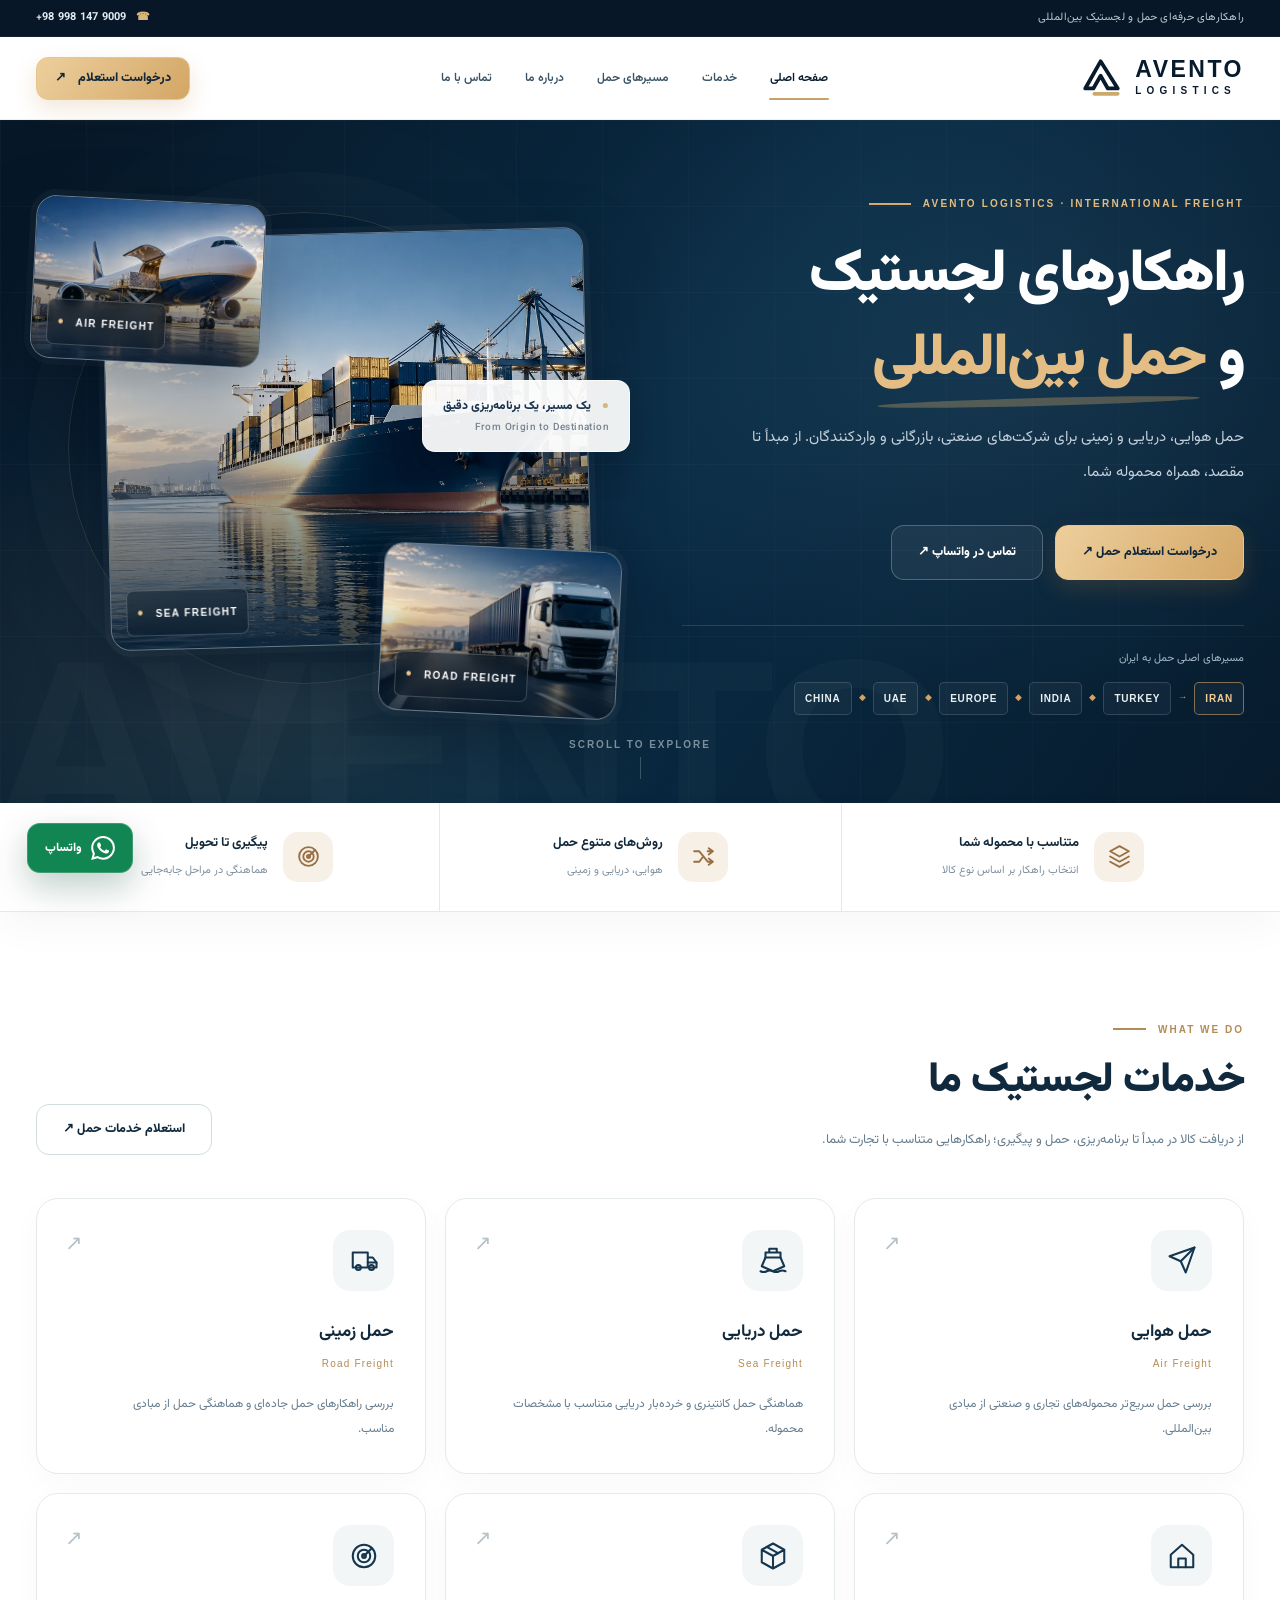
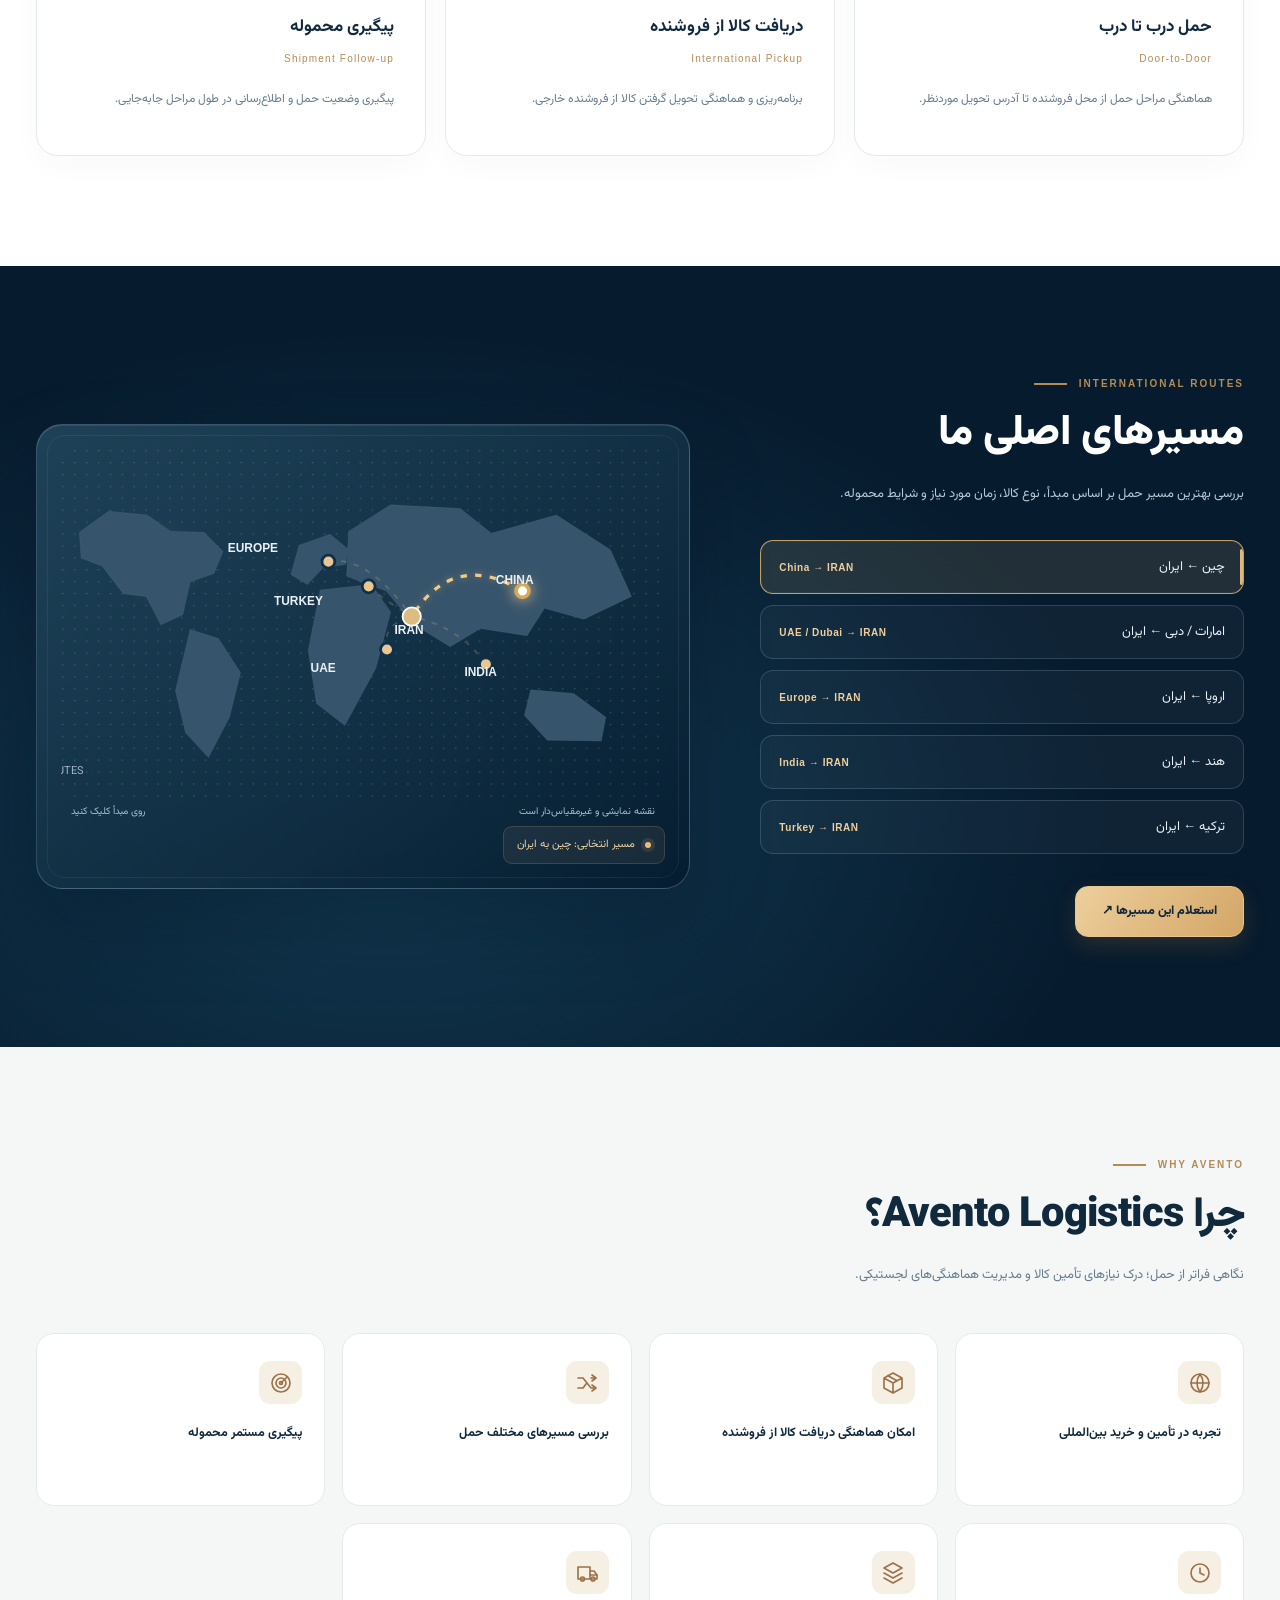
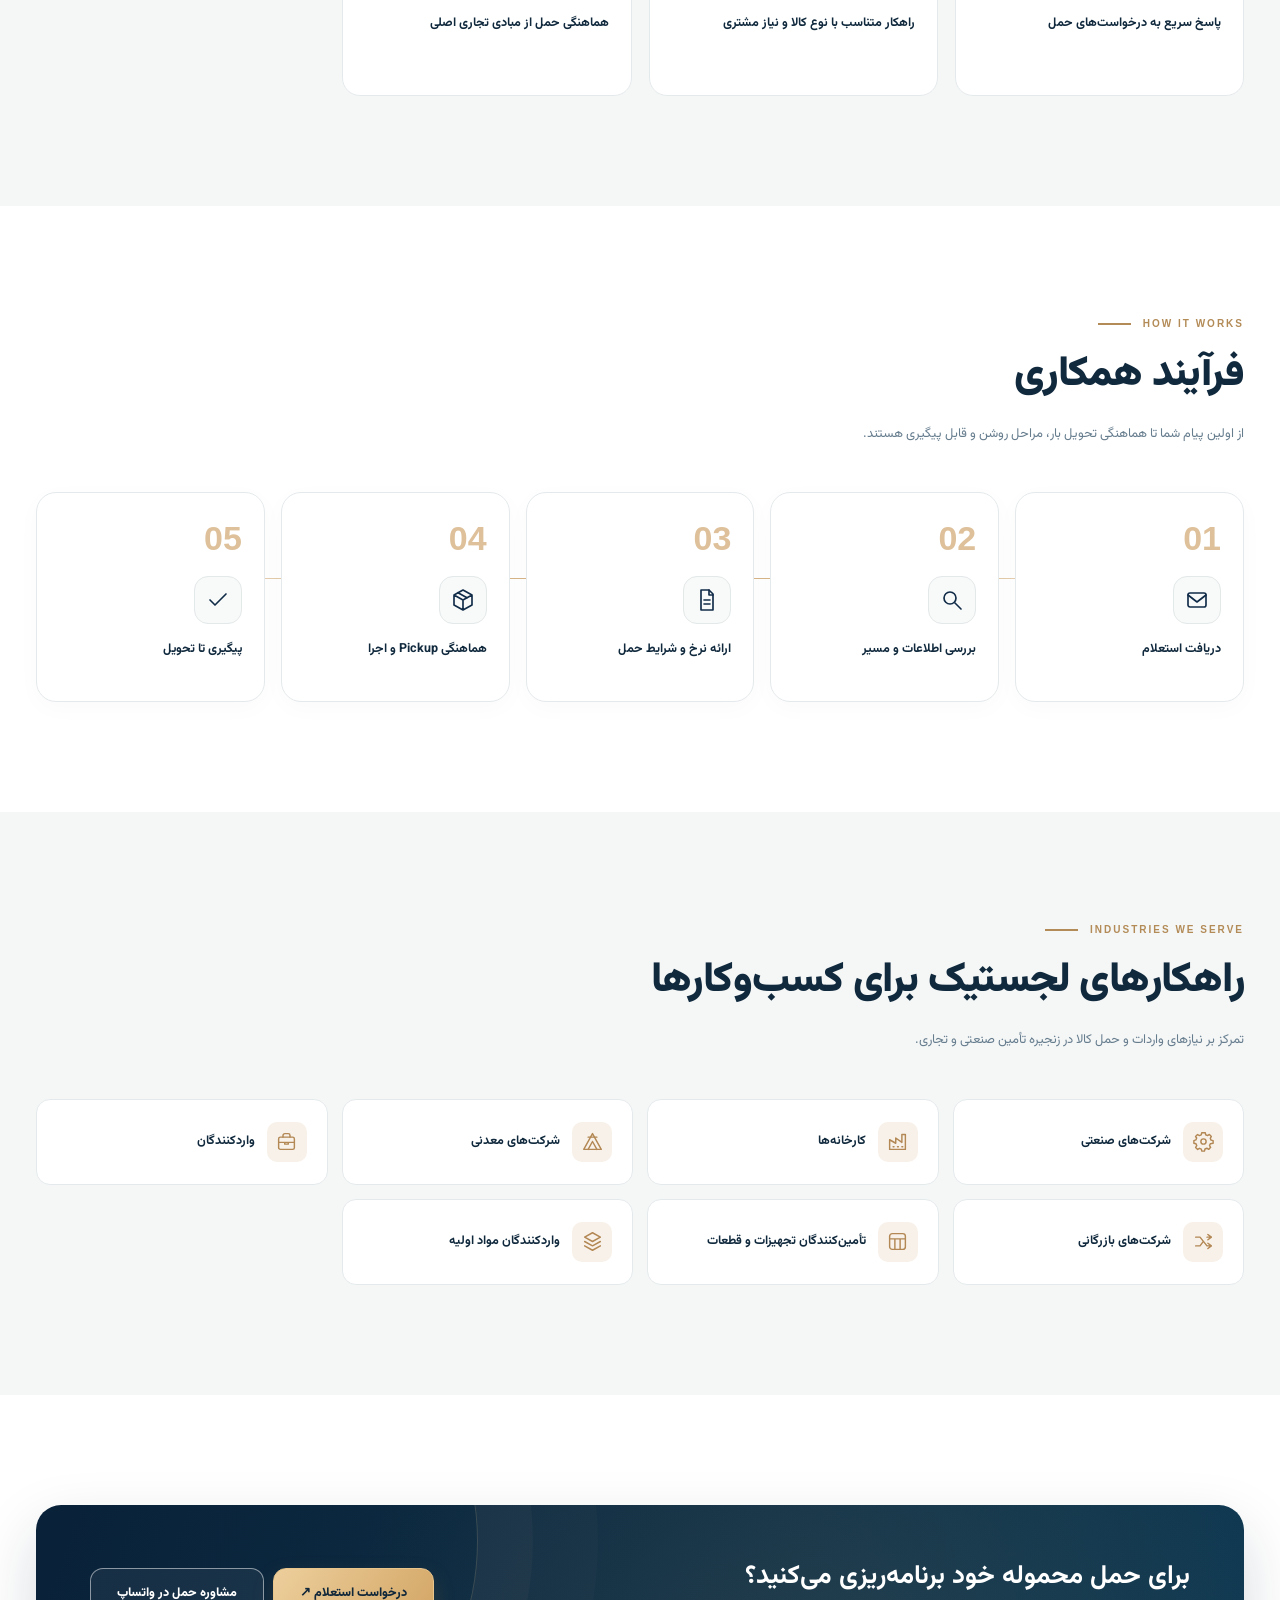
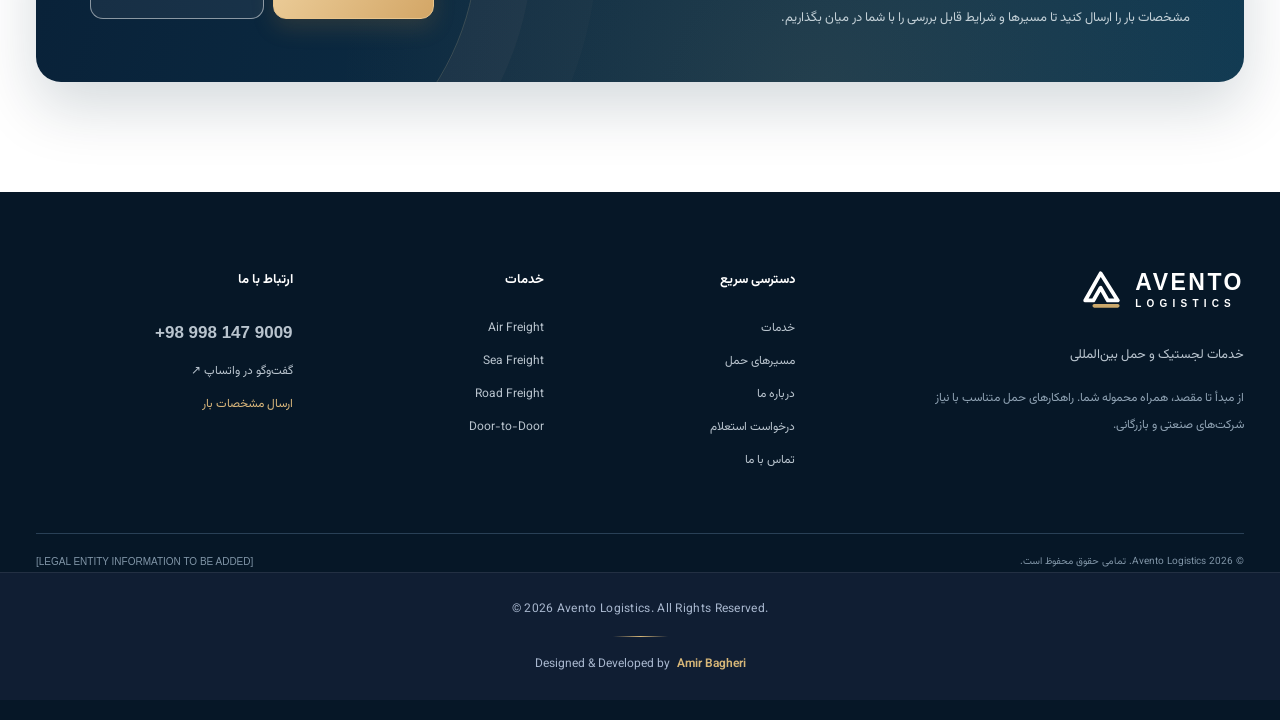
<file: index.html>
<!DOCTYPE html>

<html dir="rtl" lang="fa">

<head>
       <meta charset="utf-8" />
       <meta content="width=device-width,initial-scale=1" name="viewport" />
       <meta content="#081e35" name="theme-color" />
       <meta content="راهکارهای حرفه‌ای حمل هوایی، دریایی و زمینی برای شرکت‌های صنعتی، واردکنندگان و شرکت‌های بازرگانی."
              name="description" />
       <meta content="Avento Logistics | حمل و لجستیک بین‌المللی" property="og:title" />
       <meta content="از مبدأ تا مقصد، همراه محموله شما. برای دریافت استعلام حمل با ما تماس بگیرید."
              property="og:description" />
       <title>
              راهکارهای لجستیک و حمل بین‌المللی | Avento Logistics
       </title>
       <link href="https://fonts.googleapis.com" rel="preconnect" />
       <link crossorigin="" href="https://fonts.gstatic.com" rel="preconnect" />
       <link href="https://fonts.googleapis.com/css2?family=Vazirmatn:wght@400;500;600;700;800;900&amp;display=swap"
              rel="stylesheet" />
       <link href="assets/css/styles.css" rel="stylesheet" />
       <link href="assets/css/premium.css" rel="stylesheet" />
</head>

<body><a class="skip-link" href="#main-content">رفتن به محتوای اصلی</a>
       <div class="topbar">
              <div class="container top-inner">
                     <span>
                            راهکارهای حرفه‌ای حمل و لجستیک بین‌المللی
                     </span>
                     <a dir="ltr" href="tel:+989981479009">
                            +98 998 147 9009
                            <span class="top-phone">
                                   ☎
                            </span>
                     </a>
              </div>
       </div>
       <header class="site-header" id="siteHeader">
              <div class="container nav-wrap">
                     <a aria-label="Avento Logistics - صفحه اصلی" class="brand" href="index.html">
                            <span class="brand-symbol">
                                   <svg aria-hidden="true" fill="none" viewbox="0 0 52 52">
                                          <path d="M8 37 25 7l19 30H33L25 23l-8 14H8Z" stroke="currentColor"
                                                 stroke-linejoin="round" stroke-width="4.2">
                                          </path>
                                          <path d="M18 43h26" stroke="#cba86b" stroke-linecap="round" stroke-width="4">
                                          </path>
                                   </svg>
                            </span>
                            <span class="brand-name">
                                   AVENTO
                                   <small>
                                          LOGISTICS
                                   </small>
                            </span>
                     </a>
                     <nav aria-label="ناوبری اصلی" class="main-nav" id="mainNav">
                            <a aria-current="page" class="active" href="index.html">
                                   صفحه اصلی
                            </a>
                            <a class="" href="#services">
                                   خدمات
                            </a>
                            <a class="" href="#routes">
                                   مسیرهای حمل
                            </a>
                            <a class="" href="about.html">
                                   درباره ما
                            </a>
                            <a class="" href="contact.html">
                                   تماس با ما
                            </a>
                     </nav>
                     <div class="nav-actions">
                            <a class="btn btn-gold nav-quote" href="quote.html">
                                   درخواست استعلام
                                   <span>
                                          ↗
                                   </span>
                            </a>
                            <button aria-expanded="false" aria-label="باز کردن فهرست" class="menu-btn" id="menuBtn">
                                   <span>
                                   </span>
                                   <span>
                                   </span>
                                   <span>
                                   </span>
                            </button>
                     </div>
              </div>
       </header>
       <main id="main-content">
              <section class="hero">
                     <div class="container hero-grid">
                            <div class="hero-copy">
                                   <div class="eyebrow">
                                          AVENTO LOGISTICS · INTERNATIONAL FREIGHT
                                   </div>
                                   <h1>
                                          راهکارهای لجستیک
                                          <br />
                                          و
                                          <em>
                                                 حمل بین‌المللی
                                          </em>
                                   </h1>
                                   <p class="hero-lead">
                                          حمل هوایی، دریایی و زمینی برای شرکت‌های صنعتی، بازرگانی و واردکنندگان. از مبدأ
                                          تا مقصد، همراه محموله شما.
                                   </p>
                                   <div class="hero-actions">
                                          <a class="btn btn-gold" href="quote.html">
                                                 درخواست استعلام حمل ↗
                                          </a>
                                          <a class="btn btn-outline" href="https://wa.me/989981479009" rel="noopener"
                                                 target="_blank">
                                                 تماس در واتساپ ↗
                                          </a>
                                   </div>
                                   <div class="hero-routes">
                                          <span class="mini-label">
                                                 مسیرهای اصلی حمل به ایران
                                          </span>
                                          <div class="route-chips">
                                                 <b>
                                                        CHINA
                                                 </b>
                                                 <span>
                                                        ◆
                                                 </span>
                                                 <b>
                                                        UAE
                                                 </b>
                                                 <span>
                                                        ◆
                                                 </span>
                                                 <b>
                                                        EUROPE
                                                 </b>
                                                 <span>
                                                        ◆
                                                 </span>
                                                 <b>
                                                        INDIA
                                                 </b>
                                                 <span>
                                                        ◆
                                                 </span>
                                                 <b>
                                                        TURKEY
                                                 </b>
                                                 <span>
                                                        →
                                                 </span>
                                                 <b>
                                                        IRAN
                                                 </b>
                                          </div>
                                   </div>
                            </div>
                            <div aria-label="تصاویر حمل دریایی، هوایی و زمینی" class="hero-visual">
                                   <div class="hero-photo photo-main">
                                          <img alt="حمل دریایی کانتینری با کشتی باری در بندر بین‌المللی"
                                                 decoding="async" fetchpriority="high" height="780"
                                                 src="assets/images/sea-freight.webp" width="1040" />
                                          <span class="photo-label">
                                                 SEA FREIGHT
                                          </span>
                                   </div>
                                   <div class="hero-photo photo-air">
                                          <img alt="حمل هوایی کالا با هواپیمای باری" decoding="async" height="390"
                                                 src="assets/images/air-freight.webp" width="520" />
                                          <span class="photo-label">
                                                 AIR FREIGHT
                                          </span>
                                   </div>
                                   <div class="hero-photo photo-road">
                                          <img alt="حمل زمینی بار و کانتینر با کامیون ترانزیت" decoding="async"
                                                 height="390" src="assets/images/road-freight.webp" width="520" />
                                          <span class="photo-label">
                                                 ROAD FREIGHT
                                          </span>
                                   </div>
                                   <div class="visual-tag">
                                          یک مسیر، یک برنامه‌ریزی دقیق
                                          <small>
                                                 From Origin to Destination
                                          </small>
                                   </div>
                            </div>
                     </div>
                     <a aria-label="مشاهده خدمات" class="scroll-cue" href="#services"><span>SCROLL TO EXPLORE</span><i
                                   aria-hidden="true"></i></a>
              </section>
              <section class="stats-strip">
                     <div class="container stats-grid">
                            <div class="strip-item">
                                   <span class="strip-icon"><svg aria-hidden="true" fill="none" stroke="currentColor"
                                                 stroke-linecap="round" stroke-linejoin="round" stroke-width="1.65"
                                                 viewbox="0 0 24 24" xmlns="http://www.w3.org/2000/svg">
                                                 <path d="m12 2 9 5-9 5-9-5 9-5ZM3 12l9 5 9-5M3 17l9 5 9-5"></path>
                                          </svg></span>
                                   <div>
                                          <strong>
                                                 متناسب با محموله شما
                                          </strong>
                                          <small>
                                                 انتخاب راهکار بر اساس نوع کالا
                                          </small>
                                   </div>
                            </div>
                            <div class="strip-item">
                                   <span class="strip-icon"><svg aria-hidden="true" fill="none" stroke="currentColor"
                                                 stroke-linecap="round" stroke-linejoin="round" stroke-width="1.65"
                                                 viewbox="0 0 24 24" xmlns="http://www.w3.org/2000/svg">
                                                 <path d="M3 7h5l8 10h5M17 14l4 3-4 3M3 17h5l3-4M16 7h5M17 4l4 3-4 3">
                                                 </path>
                                          </svg></span>
                                   <div>
                                          <strong>
                                                 روش‌های متنوع حمل
                                          </strong>
                                          <small>
                                                 هوایی، دریایی و زمینی
                                          </small>
                                   </div>
                            </div>
                            <div class="strip-item">
                                   <span class="strip-icon"><svg aria-hidden="true" fill="none" stroke="currentColor"
                                                 stroke-linecap="round" stroke-linejoin="round" stroke-width="1.65"
                                                 viewbox="0 0 24 24" xmlns="http://www.w3.org/2000/svg">
                                                 <circle cx="12" cy="12" r="9"></circle>
                                                 <circle cx="12" cy="12" r="5"></circle>
                                                 <circle cx="12" cy="12" r="1.5"></circle>
                                                 <path d="m12 12 6-6"></path>
                                          </svg></span>
                                   <div>
                                          <strong>
                                                 پیگیری تا تحویل
                                          </strong>
                                          <small>
                                                 هماهنگی در مراحل جابه‌جایی
                                          </small>
                                   </div>
                            </div>
                     </div>
              </section>
              <section class="section" id="services">
                     <div class="container">
                            <div class="section-head">
                                   <div>
                                          <div class="eyebrow">
                                                 WHAT WE DO
                                          </div>
                                          <h2>
                                                 خدمات لجستیک ما
                                          </h2>
                                          <p>
                                                 از دریافت کالا در مبدأ تا برنامه‌ریزی، حمل و پیگیری؛ راهکارهایی متناسب
                                                 با تجارت شما.
                                          </p>
                                   </div>
                                   <a class="btn btn-outline-dark" href="quote.html">
                                          استعلام خدمات حمل ↗
                                   </a>
                            </div>
                            <div class="service-grid">
                                   <a aria-label="حمل هوایی — درخواست استعلام" class="service-card"
                                          href="quote.html?mode=air" id="air-freight">
                                          <div aria-hidden="true" class="service-icon"><svg aria-hidden="true"
                                                        fill="none" stroke="currentColor" stroke-linecap="round"
                                                        stroke-linejoin="round" stroke-width="1.65" viewbox="0 0 24 24"
                                                        xmlns="http://www.w3.org/2000/svg">
                                                        <path d="m22 2-7 20-4-9-9-4 20-7Z"></path>
                                                        <path d="M22 2 11 13"></path>
                                                 </svg></div>
                                          <h3>
                                                 حمل هوایی
                                          </h3>
                                          <small>
                                                 Air Freight
                                          </small>
                                          <p>
                                                 بررسی حمل سریع‌تر محموله‌های تجاری و صنعتی از مبادی بین‌المللی.
                                          </p>
                                   </a>
                                   <a aria-label="حمل دریایی — درخواست استعلام" class="service-card"
                                          href="quote.html?mode=sea" id="sea-freight">
                                          <div aria-hidden="true" class="service-icon"><svg aria-hidden="true"
                                                        fill="none" stroke="currentColor" stroke-linecap="round"
                                                        stroke-linejoin="round" stroke-width="1.65" viewbox="0 0 24 24"
                                                        xmlns="http://www.w3.org/2000/svg">
                                                        <path d="M3 17 12 21l9-4-3-7H6l-3 7Z"></path>
                                                        <path
                                                               d="M6 10V6h12v4M9 6V3h6v3M2 21c2 1 3 1 5 0s3-1 5 0 3 1 5 0 3-1 5 0">
                                                        </path>
                                                 </svg></div>
                                          <h3>
                                                 حمل دریایی
                                          </h3>
                                          <small>
                                                 Sea Freight
                                          </small>
                                          <p>
                                                 هماهنگی حمل کانتینری و خرده‌بار دریایی متناسب با مشخصات محموله.
                                          </p>
                                   </a>
                                   <a aria-label="حمل زمینی — درخواست استعلام" class="service-card"
                                          href="quote.html?mode=road" id="road-freight">
                                          <div aria-hidden="true" class="service-icon"><svg aria-hidden="true"
                                                        fill="none" stroke="currentColor" stroke-linecap="round"
                                                        stroke-linejoin="round" stroke-width="1.65" viewbox="0 0 24 24"
                                                        xmlns="http://www.w3.org/2000/svg">
                                                        <path d="M3 6h12v12H3zM15 10h4l3 4v4h-7"></path>
                                                        <circle cx="7.5" cy="18" r="2"></circle>
                                                        <circle cx="18" cy="18" r="2"></circle>
                                                        <path d="M15 14h7"></path>
                                                 </svg></div>
                                          <h3>
                                                 حمل زمینی
                                          </h3>
                                          <small>
                                                 Road Freight
                                          </small>
                                          <p>
                                                 بررسی راهکارهای حمل جاده‌ای و هماهنگی حمل از مبادی مناسب.
                                          </p>
                                   </a>
                                   <a aria-label="حمل درب تا درب — درخواست استعلام" class="service-card"
                                          href="quote.html" id="door-to-door">
                                          <div aria-hidden="true" class="service-icon"><svg aria-hidden="true"
                                                        fill="none" stroke="currentColor" stroke-linecap="round"
                                                        stroke-linejoin="round" stroke-width="1.65" viewbox="0 0 24 24"
                                                        xmlns="http://www.w3.org/2000/svg">
                                                        <path d="m3 11 9-8 9 8v10H3V11Z"></path>
                                                        <path d="M9 21v-7h6v7"></path>
                                                 </svg></div>
                                          <h3>
                                                 حمل درب تا درب
                                          </h3>
                                          <small>
                                                 Door-to-Door
                                          </small>
                                          <p>
                                                 هماهنگی مراحل حمل از محل فروشنده تا آدرس تحویل موردنظر.
                                          </p>
                                   </a>
                                   <a aria-label="دریافت کالا از فروشنده — درخواست استعلام" class="service-card"
                                          href="quote.html" id="international-pickup">
                                          <div aria-hidden="true" class="service-icon"><svg aria-hidden="true"
                                                        fill="none" stroke="currentColor" stroke-linecap="round"
                                                        stroke-linejoin="round" stroke-width="1.65" viewbox="0 0 24 24"
                                                        xmlns="http://www.w3.org/2000/svg">
                                                        <path d="m12 2 9 5-9 5-9-5 9-5Zm-9 5v10l9 5 9-5V7M12 12v10">
                                                        </path>
                                                        <path d="m7 4.7 9 5"></path>
                                                 </svg></div>
                                          <h3>
                                                 دریافت کالا از فروشنده
                                          </h3>
                                          <small>
                                                 International Pickup
                                          </small>
                                          <p>
                                                 برنامه‌ریزی و هماهنگی تحویل گرفتن کالا از فروشنده خارجی.
                                          </p>
                                   </a>
                                   <a aria-label="پیگیری محموله — درخواست استعلام" class="service-card"
                                          href="quote.html" id="shipment-follow-up">
                                          <div aria-hidden="true" class="service-icon"><svg aria-hidden="true"
                                                        fill="none" stroke="currentColor" stroke-linecap="round"
                                                        stroke-linejoin="round" stroke-width="1.65" viewbox="0 0 24 24"
                                                        xmlns="http://www.w3.org/2000/svg">
                                                        <circle cx="12" cy="12" r="9"></circle>
                                                        <circle cx="12" cy="12" r="5"></circle>
                                                        <circle cx="12" cy="12" r="1.5"></circle>
                                                        <path d="m12 12 6-6"></path>
                                                 </svg></div>
                                          <h3>
                                                 پیگیری محموله
                                          </h3>
                                          <small>
                                                 Shipment Follow-up
                                          </small>
                                          <p>
                                                 پیگیری وضعیت حمل و اطلاع‌رسانی در طول مراحل جابه‌جایی.
                                          </p>
                                   </a>
                            </div>
                     </div>
              </section>
              <section class="section section-dark" id="routes">
                     <div class="container map-layout">
                            <div class="map-copy">
                                   <div class="eyebrow">
                                          INTERNATIONAL ROUTES
                                   </div>
                                   <h2>
                                          مسیرهای اصلی ما
                                   </h2>
                                   <p>
                                          بررسی بهترین مسیر حمل بر اساس مبدأ، نوع کالا، زمان مورد نیاز و شرایط محموله.
                                   </p>
                                   <div class="route-list">
                                          <button class="route-item selected" data-route-map="cn" type="button">
                                                 <span>
                                                        چین ← ایران
                                                 </span>
                                                 <span>
                                                        China → IRAN
                                                 </span>
                                          </button>
                                          <button class="route-item" data-route-map="ae" type="button">
                                                 <span>
                                                        امارات / دبی ← ایران
                                                 </span>
                                                 <span>
                                                        UAE / Dubai → IRAN
                                                 </span>
                                          </button>
                                          <button class="route-item" data-route-map="eu" type="button">
                                                 <span>
                                                        اروپا ← ایران
                                                 </span>
                                                 <span>
                                                        Europe → IRAN
                                                 </span>
                                          </button>
                                          <button class="route-item" data-route-map="in" type="button">
                                                 <span>
                                                        هند ← ایران
                                                 </span>
                                                 <span>
                                                        India → IRAN
                                                 </span>
                                          </button>
                                          <button class="route-item" data-route-map="tr" type="button">
                                                 <span>
                                                        ترکیه ← ایران
                                                 </span>
                                                 <span>
                                                        Turkey → IRAN
                                                 </span>
                                          </button>
                                   </div>
                                   <a class="btn btn-gold" href="quote.html">
                                          استعلام این مسیرها ↗
                                   </a>
                            </div>
                            <div class="map-frame">
                                   <svg aria-label="نمای شماتیک مسیرهای حمل از چین، امارات، اروپا، هند و ترکیه به ایران"
                                          role="img" viewbox="0 0 660 380">
                                          <defs>
                                                 <pattern height="13" id="dots" patternunits="userSpaceOnUse"
                                                        width="13">
                                                        <circle cx="2" cy="2" fill="#7695ac" opacity=".45" r=".8">
                                                        </circle>
                                                 </pattern>
                                          </defs>
                                          <rect fill="url(#dots)" height="380" rx="10" width="660">
                                          </rect>
                                          <g fill="#36546b" stroke="#668098" stroke-opacity=".22" stroke-width="1">
                                                 <path
                                                        d="M20 91 52 68 94 72 120 90 156 91 177 112 167 136 141 145 133 181 109 192 93 161 68 158 45 128 22 119Z">
                                                 </path>
                                                 <path d="M141 197 172 207 196 244 184 293 161 337 136 310 125 264Z">
                                                 </path>
                                                 <path d="M260 105 294 93 313 109 311 126 286 130 269 148 251 137Z">
                                                 </path>
                                                 <path d="M283 154 339 148 360 178 344 239 310 302 279 278 270 220Z">
                                                 </path>
                                                 <path
                                                        d="M314 90 360 61 436 65 470 92 541 72 600 110 623 161 571 186 528 174 509 204 458 196 425 216 386 192 355 155 312 139Z">
                                                 </path>
                                                 <path d="M513 263 560 267 595 293 590 319 531 318 506 291Z">
                                                 </path>
                                          </g>
                                          <g id="paths">
                                                 <path class="map-path" d="M504 155 Q429 110 383 183" id="line-cn">
                                                 </path>
                                                 <path class="map-path" d="M356 219 Q350 191 383 183" id="line-ae">
                                                 </path>
                                                 <path class="map-path" d="M292 123 Q334 115 383 183" id="line-eu">
                                                 </path>
                                                 <path class="map-path" d="M464 235 Q435 194 383 183" id="line-in">
                                                 </path>
                                                 <path class="map-path" d="M336 150 Q353 165 383 183" id="line-tr">
                                                 </path>
                                          </g>
                                          <g aria-label="چین" class="map-origin" data-place="cn" role="button"
                                                 tabindex="0">
                                                 <circle class="map-point" cx="504" cy="155" r="7">
                                                 </circle>
                                                 <text class="map-text" x="516" y="147">
                                                        CHINA
                                                 </text>
                                          </g>
                                          <g aria-label="امارات" class="map-origin" data-place="ae" role="button"
                                                 tabindex="0">
                                                 <circle class="map-point" cx="356" cy="219" r="7">
                                                 </circle>
                                                 <text class="map-text" x="300" y="244">
                                                        UAE
                                                 </text>
                                          </g>
                                          <g aria-label="اروپا" class="map-origin" data-place="eu" role="button"
                                                 tabindex="0">
                                                 <circle class="map-point" cx="292" cy="123" r="7">
                                                 </circle>
                                                 <text class="map-text" x="237" y="113">
                                                        EUROPE
                                                 </text>
                                          </g>
                                          <g aria-label="هند" class="map-origin" data-place="in" role="button"
                                                 tabindex="0">
                                                 <circle class="map-point" cx="464" cy="235" r="7">
                                                 </circle>
                                                 <text class="map-text" x="476" y="248">
                                                        INDIA
                                                 </text>
                                          </g>
                                          <g aria-label="ترکیه" class="map-origin" data-place="tr" role="button"
                                                 tabindex="0">
                                                 <circle class="map-point" cx="336" cy="150" r="7">
                                                 </circle>
                                                 <text class="map-text" x="286" y="170">
                                                        TURKEY
                                                 </text>
                                          </g>
                                          <circle cx="383" cy="183" fill="#ddbc81" r="10" stroke="#fff"
                                                 stroke-width="2">
                                          </circle>
                                          <text class="map-text" fill="#fff" x="396" y="202">
                                                 IRAN
                                          </text>
                                          <text class="map-label" x="25" y="355">
                                                 AVENTO / GLOBAL FREIGHT ROUTES
                                          </text>
                                   </svg>
                                   <div class="map-hint">
                                          <span>
                                                 نقشه نمایشی و غیرمقیاس‌دار است
                                          </span>
                                          <span>
                                                 روی مبدأ کلیک کنید
                                          </span>
                                   </div>
                                   <div aria-live="polite" class="route-live" id="routeLive">مسیر انتخابی: چین به ایران
                                   </div>
                            </div>
                     </div>
              </section>
              <section class="section section-light">
                     <div class="container">
                            <div class="section-head">
                                   <div>
                                          <div class="eyebrow">
                                                 WHY AVENTO
                                          </div>
                                          <h2>
                                                 چرا Avento Logistics؟
                                          </h2>
                                          <p>
                                                 نگاهی فراتر از حمل؛ درک نیازهای تأمین کالا و مدیریت هماهنگی‌های
                                                 لجستیکی.
                                          </p>
                                   </div>
                            </div>
                            <div class="why-grid">
                                   <article class="why-card">
                                          <div class="why-icon"><svg aria-hidden="true" fill="none"
                                                        stroke="currentColor" stroke-linecap="round"
                                                        stroke-linejoin="round" stroke-width="1.65" viewbox="0 0 24 24"
                                                        xmlns="http://www.w3.org/2000/svg">
                                                        <circle cx="12" cy="12" r="9"></circle>
                                                        <path d="M3 12h18M12 3a15 15 0 0 1 0 18M12 3a15 15 0 0 0 0 18">
                                                        </path>
                                                 </svg></div>
                                          <h3>
                                                 تجربه در تأمین و خرید بین‌المللی
                                          </h3>
                                   </article>
                                   <article class="why-card">
                                          <div class="why-icon"><svg aria-hidden="true" fill="none"
                                                        stroke="currentColor" stroke-linecap="round"
                                                        stroke-linejoin="round" stroke-width="1.65" viewbox="0 0 24 24"
                                                        xmlns="http://www.w3.org/2000/svg">
                                                        <path d="m12 2 9 5-9 5-9-5 9-5Zm-9 5v10l9 5 9-5V7M12 12v10">
                                                        </path>
                                                        <path d="m7 4.7 9 5"></path>
                                                 </svg></div>
                                          <h3>
                                                 امکان هماهنگی دریافت کالا از فروشنده
                                          </h3>
                                   </article>
                                   <article class="why-card">
                                          <div class="why-icon"><svg aria-hidden="true" fill="none"
                                                        stroke="currentColor" stroke-linecap="round"
                                                        stroke-linejoin="round" stroke-width="1.65" viewbox="0 0 24 24"
                                                        xmlns="http://www.w3.org/2000/svg">
                                                        <path
                                                               d="M3 7h5l8 10h5M17 14l4 3-4 3M3 17h5l3-4M16 7h5M17 4l4 3-4 3">
                                                        </path>
                                                 </svg></div>
                                          <h3>
                                                 بررسی مسیرهای مختلف حمل
                                          </h3>
                                   </article>
                                   <article class="why-card">
                                          <div class="why-icon"><svg aria-hidden="true" fill="none"
                                                        stroke="currentColor" stroke-linecap="round"
                                                        stroke-linejoin="round" stroke-width="1.65" viewbox="0 0 24 24"
                                                        xmlns="http://www.w3.org/2000/svg">
                                                        <circle cx="12" cy="12" r="9"></circle>
                                                        <circle cx="12" cy="12" r="5"></circle>
                                                        <circle cx="12" cy="12" r="1.5"></circle>
                                                        <path d="m12 12 6-6"></path>
                                                 </svg></div>
                                          <h3>
                                                 پیگیری مستمر محموله
                                          </h3>
                                   </article>
                                   <article class="why-card">
                                          <div class="why-icon"><svg aria-hidden="true" fill="none"
                                                        stroke="currentColor" stroke-linecap="round"
                                                        stroke-linejoin="round" stroke-width="1.65" viewbox="0 0 24 24"
                                                        xmlns="http://www.w3.org/2000/svg">
                                                        <circle cx="12" cy="12" r="9"></circle>
                                                        <path d="M12 7v5l4 2"></path>
                                                 </svg></div>
                                          <h3>
                                                 پاسخ سریع به درخواست‌های حمل
                                          </h3>
                                   </article>
                                   <article class="why-card">
                                          <div class="why-icon"><svg aria-hidden="true" fill="none"
                                                        stroke="currentColor" stroke-linecap="round"
                                                        stroke-linejoin="round" stroke-width="1.65" viewbox="0 0 24 24"
                                                        xmlns="http://www.w3.org/2000/svg">
                                                        <path d="m12 2 9 5-9 5-9-5 9-5ZM3 12l9 5 9-5M3 17l9 5 9-5">
                                                        </path>
                                                 </svg></div>
                                          <h3>
                                                 راهکار متناسب با نوع کالا و نیاز مشتری
                                          </h3>
                                   </article>
                                   <article class="why-card">
                                          <div class="why-icon"><svg aria-hidden="true" fill="none"
                                                        stroke="currentColor" stroke-linecap="round"
                                                        stroke-linejoin="round" stroke-width="1.65" viewbox="0 0 24 24"
                                                        xmlns="http://www.w3.org/2000/svg">
                                                        <path d="M3 6h12v12H3zM15 10h4l3 4v4h-7"></path>
                                                        <circle cx="7.5" cy="18" r="2"></circle>
                                                        <circle cx="18" cy="18" r="2"></circle>
                                                        <path d="M15 14h7"></path>
                                                 </svg></div>
                                          <h3>
                                                 هماهنگی حمل از مبادی تجاری اصلی
                                          </h3>
                                   </article>
                            </div>
                     </div>
              </section>
              <section class="section">
                     <div class="container">
                            <div class="section-head">
                                   <div>
                                          <div class="eyebrow">
                                                 HOW IT WORKS
                                          </div>
                                          <h2>
                                                 فرآیند همکاری
                                          </h2>
                                          <p>
                                                 از اولین پیام شما تا هماهنگی تحویل بار، مراحل روشن و قابل پیگیری هستند.
                                          </p>
                                   </div>
                            </div>
                            <div class="process-grid">
                                   <article class="process-step">
                                          <span class="number">
                                                 01
                                          </span>
                                          <span class="step-icon"><svg aria-hidden="true" fill="none"
                                                        stroke="currentColor" stroke-linecap="round"
                                                        stroke-linejoin="round" stroke-width="1.65" viewbox="0 0 24 24"
                                                        xmlns="http://www.w3.org/2000/svg">
                                                        <rect height="14" rx="2" width="18" x="3" y="5"></rect>
                                                        <path d="m3 7 9 7 9-7"></path>
                                                 </svg></span>
                                          <h3>
                                                 دریافت استعلام
                                          </h3>
                                   </article>
                                   <article class="process-step">
                                          <span class="number">
                                                 02
                                          </span>
                                          <span class="step-icon"><svg aria-hidden="true" fill="none"
                                                        stroke="currentColor" stroke-linecap="round"
                                                        stroke-linejoin="round" stroke-width="1.65" viewbox="0 0 24 24"
                                                        xmlns="http://www.w3.org/2000/svg">
                                                        <circle cx="10" cy="10" r="6"></circle>
                                                        <path d="m15 15 6 6"></path>
                                                 </svg></span>
                                          <h3>
                                                 بررسی اطلاعات و مسیر
                                          </h3>
                                   </article>
                                   <article class="process-step">
                                          <span class="number">
                                                 03
                                          </span>
                                          <span class="step-icon"><svg aria-hidden="true" fill="none"
                                                        stroke="currentColor" stroke-linecap="round"
                                                        stroke-linejoin="round" stroke-width="1.65" viewbox="0 0 24 24"
                                                        xmlns="http://www.w3.org/2000/svg">
                                                        <path d="M6 2h8l4 4v16H6V2Z"></path>
                                                        <path d="M14 2v5h4M9 12h6M9 16h6"></path>
                                                 </svg></span>
                                          <h3>
                                                 ارائه نرخ و شرایط حمل
                                          </h3>
                                   </article>
                                   <article class="process-step">
                                          <span class="number">
                                                 04
                                          </span>
                                          <span class="step-icon"><svg aria-hidden="true" fill="none"
                                                        stroke="currentColor" stroke-linecap="round"
                                                        stroke-linejoin="round" stroke-width="1.65" viewbox="0 0 24 24"
                                                        xmlns="http://www.w3.org/2000/svg">
                                                        <path d="m12 2 9 5-9 5-9-5 9-5Zm-9 5v10l9 5 9-5V7M12 12v10">
                                                        </path>
                                                        <path d="m7 4.7 9 5"></path>
                                                 </svg></span>
                                          <h3>
                                                 هماهنگی Pickup و اجرا
                                          </h3>
                                   </article>
                                   <article class="process-step">
                                          <span class="number">
                                                 05
                                          </span>
                                          <span class="step-icon"><svg aria-hidden="true" fill="none"
                                                        stroke="currentColor" stroke-linecap="round"
                                                        stroke-linejoin="round" stroke-width="1.65" viewbox="0 0 24 24"
                                                        xmlns="http://www.w3.org/2000/svg">
                                                        <path d="M20 6 9 17l-5-5"></path>
                                                 </svg></span>
                                          <h3>
                                                 پیگیری تا تحویل
                                          </h3>
                                   </article>
                            </div>
                     </div>
              </section>
              <section class="section section-light">
                     <div class="container">
                            <div class="section-head">
                                   <div>
                                          <div class="eyebrow">
                                                 INDUSTRIES WE SERVE
                                          </div>
                                          <h2>
                                                 راهکارهای لجستیک برای کسب‌وکارها
                                          </h2>
                                          <p>
                                                 تمرکز بر نیازهای واردات و حمل کالا در زنجیره تأمین صنعتی و تجاری.
                                          </p>
                                   </div>
                            </div>
                            <div class="audience-grid">
                                   <div class="audience-item">
                                          <span><svg aria-hidden="true" fill="none" stroke="currentColor"
                                                        stroke-linecap="round" stroke-linejoin="round"
                                                        stroke-width="1.65" viewbox="0 0 24 24"
                                                        xmlns="http://www.w3.org/2000/svg">
                                                        <circle cx="12" cy="12" r="3"></circle>
                                                        <path
                                                               d="m10 2-.6 2.4-2.1.9-2.1-1.3-2.3 2.3L4.2 8l-.9 2.2L1 11v3l2.4.6.9 2.1-1.3 2.1 2.3 2.3 2.1-1.3 2.1.9.6 2.3h3l.6-2.4 2.1-.9 2.1 1.3 2.3-2.3-1.3-2.1.9-2.1L23 14v-3l-2.4-.6-.9-2.1 1.3-2.1-2.3-2.3-2.1 1.3-2.1-.9L14 2h-4Z">
                                                        </path>
                                                 </svg></span>
                                          شرکت‌های صنعتی
                                   </div>
                                   <div class="audience-item">
                                          <span><svg aria-hidden="true" fill="none" stroke="currentColor"
                                                        stroke-linecap="round" stroke-linejoin="round"
                                                        stroke-width="1.65" viewbox="0 0 24 24"
                                                        xmlns="http://www.w3.org/2000/svg">
                                                        <path d="M3 21V10l7 4V8l7 5V4h4v17H3Z"></path>
                                                        <path d="M7 18h1M12 18h1M17 18h1"></path>
                                                 </svg></span>
                                          کارخانه‌ها
                                   </div>
                                   <div class="audience-item">
                                          <span><svg aria-hidden="true" fill="none" stroke="currentColor"
                                                        stroke-linecap="round" stroke-linejoin="round"
                                                        stroke-width="1.65" viewbox="0 0 24 24"
                                                        xmlns="http://www.w3.org/2000/svg">
                                                        <path d="M2 21h20L12 3 2 21Z"></path>
                                                        <path d="m7 21 5-9 5 9M7 7h10"></path>
                                                 </svg></span>
                                          شرکت‌های معدنی
                                   </div>
                                   <div class="audience-item">
                                          <span><svg aria-hidden="true" fill="none" stroke="currentColor"
                                                        stroke-linecap="round" stroke-linejoin="round"
                                                        stroke-width="1.65" viewbox="0 0 24 24"
                                                        xmlns="http://www.w3.org/2000/svg">
                                                        <rect height="14" rx="2" width="18" x="3" y="7"></rect>
                                                        <path
                                                               d="M8 7V5a2 2 0 0 1 2-2h4a2 2 0 0 1 2 2v2M3 13h18M10 13v2h4v-2">
                                                        </path>
                                                 </svg></span>
                                          واردکنندگان
                                   </div>
                                   <div class="audience-item">
                                          <span><svg aria-hidden="true" fill="none" stroke="currentColor"
                                                        stroke-linecap="round" stroke-linejoin="round"
                                                        stroke-width="1.65" viewbox="0 0 24 24"
                                                        xmlns="http://www.w3.org/2000/svg">
                                                        <path
                                                               d="M3 7h5l8 10h5M17 14l4 3-4 3M3 17h5l3-4M16 7h5M17 4l4 3-4 3">
                                                        </path>
                                                 </svg></span>
                                          شرکت‌های بازرگانی
                                   </div>
                                   <div class="audience-item">
                                          <span><svg aria-hidden="true" fill="none" stroke="currentColor"
                                                        stroke-linecap="round" stroke-linejoin="round"
                                                        stroke-width="1.65" viewbox="0 0 24 24"
                                                        xmlns="http://www.w3.org/2000/svg">
                                                        <rect height="18" rx="3" width="18" x="3" y="3"></rect>
                                                        <path d="M3 9h18M9 9v12M15 9v12"></path>
                                                 </svg></span>
                                          تأمین‌کنندگان تجهیزات و قطعات
                                   </div>
                                   <div class="audience-item">
                                          <span><svg aria-hidden="true" fill="none" stroke="currentColor"
                                                        stroke-linecap="round" stroke-linejoin="round"
                                                        stroke-width="1.65" viewbox="0 0 24 24"
                                                        xmlns="http://www.w3.org/2000/svg">
                                                        <path d="m12 2 9 5-9 5-9-5 9-5ZM3 12l9 5 9-5M3 17l9 5 9-5">
                                                        </path>
                                                 </svg></span>
                                          واردکنندگان مواد اولیه
                                   </div>
                            </div>
                     </div>
              </section>
              <section class="section">
                     <div class="container">
                            <div class="cta-band">
                                   <div>
                                          <h2>
                                                 برای حمل محموله خود برنامه‌ریزی می‌کنید؟
                                          </h2>
                                          <p>
                                                 مشخصات بار را ارسال کنید تا مسیرها و شرایط قابل بررسی را با شما در میان
                                                 بگذاریم.
                                          </p>
                                   </div>
                                   <div class="cta-buttons">
                                          <a class="btn btn-gold" href="quote.html">
                                                 درخواست استعلام ↗
                                          </a>
                                          <a class="btn btn-outline" href="https://wa.me/989981479009" rel="noopener"
                                                 target="_blank">
                                                 مشاوره حمل در واتساپ
                                          </a>
                                   </div>
                            </div>
                     </div>
              </section>
       </main>
       <footer class="footer">
              <div class="container">
                     <div class="footer-grid">
                            <div class="footer-intro">
                                   <a class="brand footer-brand" href="index.html">
                                          <span class="brand-symbol">
                                                 <svg fill="none" viewbox="0 0 52 52">
                                                        <path d="M8 37 25 7l19 30H33L25 23l-8 14H8Z"
                                                               stroke="currentColor" stroke-linejoin="round"
                                                               stroke-width="4.2">
                                                        </path>
                                                        <path d="M18 43h26" stroke="#cba86b" stroke-linecap="round"
                                                               stroke-width="4">
                                                        </path>
                                                 </svg>
                                          </span>
                                          <span class="brand-name">
                                                 AVENTO
                                                 <small>
                                                        LOGISTICS
                                                 </small>
                                          </span>
                                   </a>
                                   <p>
                                          خدمات لجستیک و حمل بین‌المللی
                                   </p>
                                   <p class="foot-desc">
                                          از مبدأ تا مقصد، همراه محموله شما. راهکارهای حمل متناسب با نیاز شرکت‌های صنعتی
                                          و بازرگانی.
                                   </p>
                            </div>
                            <div>
                                   <h4>
                                          دسترسی سریع
                                   </h4>
                                   <a href="#services">
                                          خدمات
                                   </a>
                                   <a href="#routes">
                                          مسیرهای حمل
                                   </a>
                                   <a href="about.html">
                                          درباره ما
                                   </a>
                                   <a href="quote.html">
                                          درخواست استعلام
                                   </a>
                                   <a href="contact.html">
                                          تماس با ما
                                   </a>
                            </div>
                            <div>
                                   <h4>
                                          خدمات
                                   </h4>
                                   <a href="#air-freight">
                                          Air Freight
                                   </a>
                                   <a href="#sea-freight">
                                          Sea Freight
                                   </a>
                                   <a href="#road-freight">
                                          Road Freight
                                   </a>
                                   <a href="#door-to-door">
                                          Door-to-Door
                                   </a>
                            </div>
                            <div>
                                   <h4>
                                          ارتباط با ما
                                   </h4>
                                   <a class="footer-number" dir="ltr" href="tel:+989981479009">
                                          +98 998 147 9009
                                   </a>
                                   <a href="https://wa.me/989981479009" rel="noopener" target="_blank">
                                          گفت‌وگو در واتساپ ↗
                                   </a>
                                   <a class="footer-mini-cta" href="quote.html">
                                          ارسال مشخصات بار
                                   </a>
                            </div>
                     </div>
                     <div class="footer-bottom">
                            <span>
                                   ©
                                   <span id="year">
                                   </span>
                                   Avento Logistics. تمامی حقوق محفوظ است.
                            </span>
                            <span class="legal-placeholder">
                                   [LEGAL ENTITY INFORMATION TO BE ADDED]
                            </span>
                     </div>
              </div>
              <div class="avento-credits">
                     <p class="copyright">
                            © 2026 Avento Logistics. All Rights Reserved.
                     </p>

                     <div class="credit-divider"></div>

                     <p class="developer-credit">
                            Designed & Developed by
                            <span>Amir Bagheri</span>
                     </p>
              </div>
       </footer>
       <a aria-label="تماس از طریق واتساپ" class="wa-floating"
              href="https://wa.me/989981479009?text=%D8%B3%D9%84%D8%A7%D9%85%D8%8C%20%D8%A8%D8%B1%D8%A7%DB%8C%20%D8%A7%D8%B3%D8%AA%D8%B9%D9%84%D8%A7%D9%85%20%D8%AD%D9%85%D9%84%20%D9%BE%DB%8C%D8%A7%D9%85%20%D9%85%DB%8C%E2%80%8C%D8%AF%D9%87%D9%85."
              rel="noopener" target="_blank">
              <svg fill="currentColor" viewbox="0 0 24 24">
                     <path
                            d="M20.52 3.48A11.83 11.83 0 0 0 12.06 0C5.54 0 .23 5.3.22 11.83c0 2.08.54 4.1 1.57 5.89L.12 24l6.43-1.68a11.88 11.88 0 0 0 5.5 1.4h.01c6.52 0 11.83-5.3 11.84-11.83a11.75 11.75 0 0 0-3.38-8.41ZM12.06 21.7a9.86 9.86 0 0 1-5.02-1.37l-.36-.21-3.73.97 1-3.64-.24-.38a9.84 9.84 0 0 1-1.51-5.24c0-5.43 4.42-9.85 9.87-9.85a9.8 9.8 0 0 1 6.97 2.9 9.77 9.77 0 0 1 2.88 6.98c0 5.43-4.43 9.85-9.86 9.85Zm5.4-7.37c-.29-.14-1.74-.86-2.01-.95-.27-.1-.47-.14-.66.14-.2.29-.76.95-.93 1.14-.17.2-.34.22-.63.08-.3-.15-1.25-.46-2.37-1.46-.88-.78-1.47-1.75-1.64-2.04-.17-.29-.02-.45.13-.59.13-.13.29-.34.44-.51.14-.17.19-.29.29-.49.1-.19.05-.36-.03-.51-.07-.15-.66-1.59-.9-2.17-.24-.57-.48-.49-.66-.5h-.56c-.19 0-.51.07-.78.37s-1.02 1-1.02 2.44c0 1.44 1.05 2.83 1.2 3.03.15.19 2.06 3.15 5 4.41.7.3 1.25.48 1.68.61.71.22 1.36.19 1.87.11.57-.09 1.74-.71 1.99-1.4.24-.69.24-1.28.17-1.4-.07-.12-.27-.2-.56-.34Z">
                     </path>
              </svg>
              <span>
                     واتساپ
              </span>
       </a>

       <script defer="" src="assets/js/navigation.js">
       </script>
       <script defer="" src="assets/js/routes.js">
       </script>
       <script defer="True" src="assets/js/motion.js"></script>
</body>

</html>
</file>
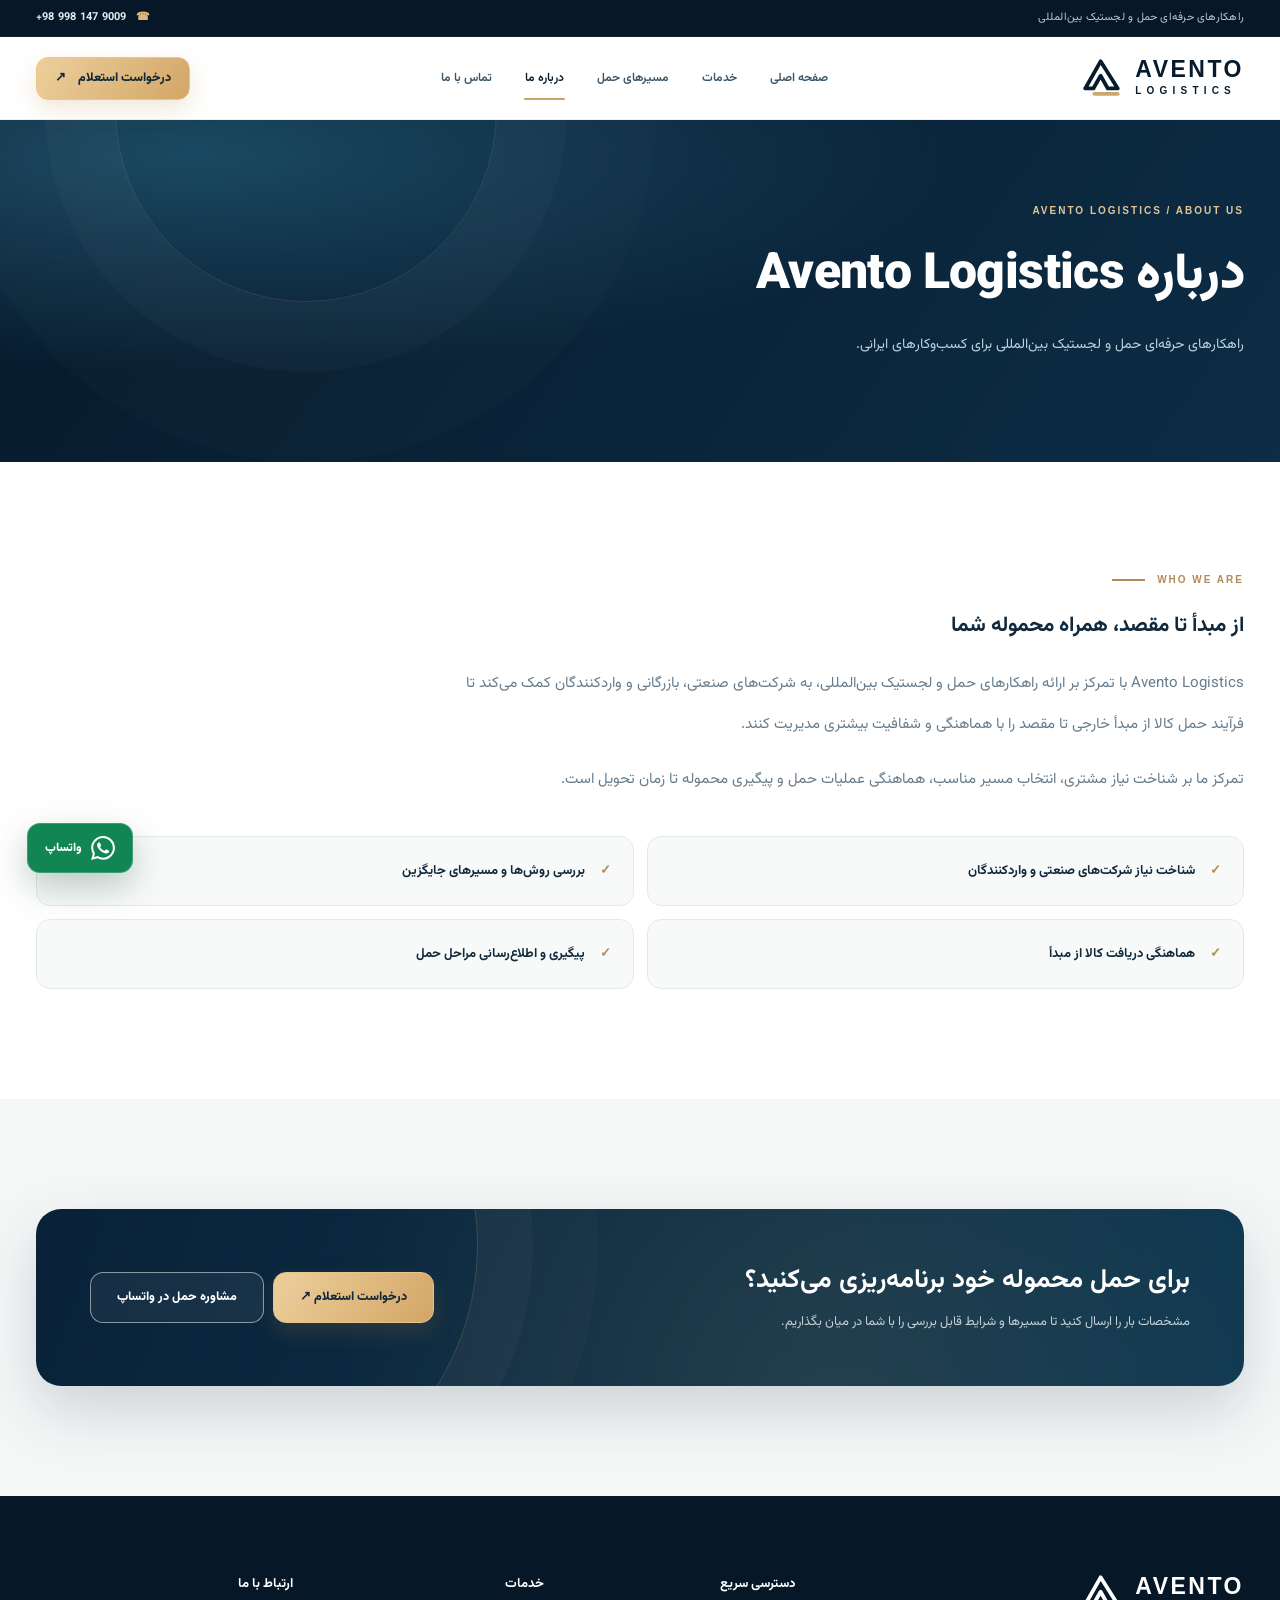
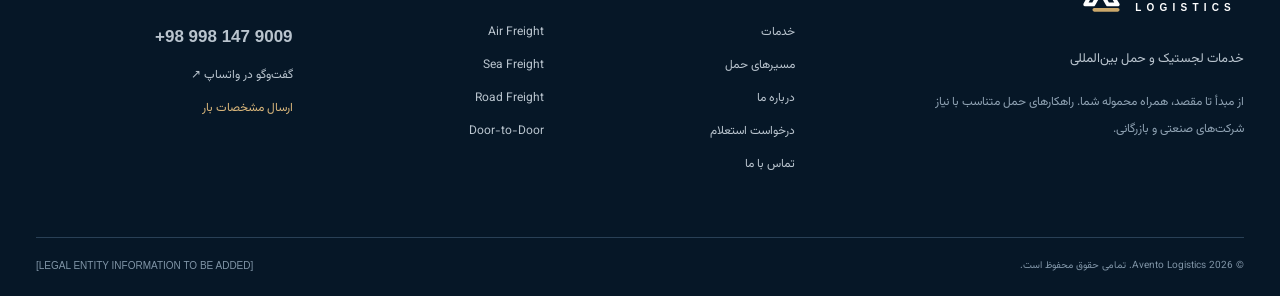
<file: about.html>
<!DOCTYPE html>

<html dir="rtl" lang="fa">
<head>
<meta charset="utf-8"/>
<meta content="width=device-width,initial-scale=1" name="viewport"/>
<meta content="#081e35" name="theme-color"/>
<meta content="با رویکرد Avento Logistics در هماهنگی حمل بین‌المللی آشنا شوید." name="description"/>
<meta content="Avento Logistics | حمل و لجستیک بین‌المللی" property="og:title"/>
<meta content="از مبدأ تا مقصد، همراه محموله شما. برای دریافت استعلام حمل با ما تماس بگیرید." property="og:description"/>
<title>
   درباره ما | Avento Logistics
  </title>
<link href="https://fonts.googleapis.com" rel="preconnect"/>
<link crossorigin="" href="https://fonts.gstatic.com" rel="preconnect"/>
<link href="https://fonts.googleapis.com/css2?family=Vazirmatn:wght@400;500;600;700;800;900&amp;display=swap" rel="stylesheet"/>
<link href="assets/css/styles.css" rel="stylesheet"/><link href="assets/css/premium.css" rel="stylesheet"/>
</head>
<body><a class="skip-link" href="#main-content">رفتن به محتوای اصلی</a>
<div class="topbar">
<div class="container top-inner">
<span>
     راهکارهای حرفه‌ای حمل و لجستیک بین‌المللی
    </span>
<a dir="ltr" href="tel:+989981479009">
     +98 998 147 9009
     <span class="top-phone">
      ☎
     </span>
</a>
</div>
</div>
<header class="site-header" id="siteHeader">
<div class="container nav-wrap">
<a aria-label="Avento Logistics - صفحه اصلی" class="brand" href="index.html">
<span class="brand-symbol">
<svg aria-hidden="true" fill="none" viewbox="0 0 52 52">
<path d="M8 37 25 7l19 30H33L25 23l-8 14H8Z" stroke="currentColor" stroke-linejoin="round" stroke-width="4.2">
</path>
<path d="M18 43h26" stroke="#cba86b" stroke-linecap="round" stroke-width="4">
</path>
</svg>
</span>
<span class="brand-name">
      AVENTO
      <small>
       LOGISTICS
      </small>
</span>
</a>
<nav aria-label="ناوبری اصلی" class="main-nav" id="mainNav">
<a class="" href="index.html">
      صفحه اصلی
     </a>
<a class="" href="index.html#services">
      خدمات
     </a>
<a class="" href="index.html#routes">
      مسیرهای حمل
     </a>
<a aria-current="page" class="active" href="about.html">
      درباره ما
     </a>
<a class="" href="contact.html">
      تماس با ما
     </a>
</nav>
<div class="nav-actions">
<a class="btn btn-gold nav-quote" href="quote.html">
      درخواست استعلام
      <span>
       ↗
      </span>
</a>
<button aria-expanded="false" aria-label="باز کردن فهرست" class="menu-btn" id="menuBtn">
<span>
</span>
<span>
</span>
<span>
</span>
</button>
</div>
</div>
</header>
<main id="main-content">
<section class="page-banner">
<div class="container page-title">
<div class="breadcrumbs">
      AVENTO LOGISTICS / ABOUT US
     </div>
<h1>
      درباره Avento Logistics
     </h1>
<p>
      راهکارهای حرفه‌ای حمل و لجستیک بین‌المللی برای کسب‌وکارهای ایرانی.
     </p>
</div>
</section>
<section class="section">
<div class="container">
<div class="eyebrow">
      WHO WE ARE
     </div>
<h2>
      از مبدأ تا مقصد، همراه محموله شما
     </h2>
<p class="page-intro">
      Avento Logistics با تمرکز بر ارائه راهکارهای حمل و لجستیک بین‌المللی، به شرکت‌های صنعتی، بازرگانی و واردکنندگان کمک می‌کند تا فرآیند حمل کالا از مبدأ خارجی تا مقصد را با هماهنگی و شفافیت بیشتری مدیریت کنند.
     </p>
<p class="page-intro">
      تمرکز ما بر شناخت نیاز مشتری، انتخاب مسیر مناسب، هماهنگی عملیات حمل و پیگیری محموله تا زمان تحویل است.
     </p>
<div class="feature-list">
<div class="feature-item">
       شناخت نیاز شرکت‌های صنعتی و واردکنندگان
      </div>
<div class="feature-item">
       بررسی روش‌ها و مسیرهای جایگزین
      </div>
<div class="feature-item">
       هماهنگی دریافت کالا از مبدأ
      </div>
<div class="feature-item">
       پیگیری و اطلاع‌رسانی مراحل حمل
      </div>
</div>
</div>
</section>
<section class="section section-light">
<div class="container">
<div class="cta-band">
<div>
<h2>
        برای حمل محموله خود برنامه‌ریزی می‌کنید؟
       </h2>
<p>
        مشخصات بار را ارسال کنید تا مسیرها و شرایط قابل بررسی را با شما در میان بگذاریم.
       </p>
</div>
<div class="cta-buttons">
<a class="btn btn-gold" href="quote.html">
        درخواست استعلام ↗
       </a>
<a class="btn btn-outline" href="https://wa.me/989981479009" rel="noopener" target="_blank">
        مشاوره حمل در واتساپ
       </a>
</div>
</div>
</div>
</section>
</main>
<footer class="footer">
<div class="container">
<div class="footer-grid">
<div class="footer-intro">
<a class="brand footer-brand" href="index.html">
<span class="brand-symbol">
<svg fill="none" viewbox="0 0 52 52">
<path d="M8 37 25 7l19 30H33L25 23l-8 14H8Z" stroke="currentColor" stroke-linejoin="round" stroke-width="4.2">
</path>
<path d="M18 43h26" stroke="#cba86b" stroke-linecap="round" stroke-width="4">
</path>
</svg>
</span>
<span class="brand-name">
        AVENTO
        <small>
         LOGISTICS
        </small>
</span>
</a>
<p>
       خدمات لجستیک و حمل بین‌المللی
      </p>
<p class="foot-desc">
       از مبدأ تا مقصد، همراه محموله شما. راهکارهای حمل متناسب با نیاز شرکت‌های صنعتی و بازرگانی.
      </p>
</div>
<div>
<h4>
       دسترسی سریع
      </h4>
<a href="index.html#services">
       خدمات
      </a>
<a href="index.html#routes">
       مسیرهای حمل
      </a>
<a href="about.html">
       درباره ما
      </a>
<a href="quote.html">
       درخواست استعلام
      </a>
<a href="contact.html">
       تماس با ما
      </a>
</div>
<div>
<h4>
       خدمات
      </h4>
<a href="index.html#air-freight">
       Air Freight
      </a>
<a href="index.html#sea-freight">
       Sea Freight
      </a>
<a href="index.html#road-freight">
       Road Freight
      </a>
<a href="index.html#door-to-door">
       Door-to-Door
      </a>
</div>
<div>
<h4>
       ارتباط با ما
      </h4>
<a class="footer-number" dir="ltr" href="tel:+989981479009">
       +98 998 147 9009
      </a>
<a href="https://wa.me/989981479009" rel="noopener" target="_blank">
       گفت‌وگو در واتساپ ↗
      </a>
<a class="footer-mini-cta" href="quote.html">
       ارسال مشخصات بار
      </a>
</div>
</div>
<div class="footer-bottom">
<span>
      ©
      <span id="year">
</span>
      Avento Logistics. تمامی حقوق محفوظ است.
     </span>
<span class="legal-placeholder">
      [LEGAL ENTITY INFORMATION TO BE ADDED]
     </span>
</div>
</div>
</footer>
<a aria-label="تماس از طریق واتساپ" class="wa-floating" href="https://wa.me/989981479009?text=%D8%B3%D9%84%D8%A7%D9%85%D8%8C%20%D8%A8%D8%B1%D8%A7%DB%8C%20%D8%A7%D8%B3%D8%AA%D8%B9%D9%84%D8%A7%D9%85%20%D8%AD%D9%85%D9%84%20%D9%BE%DB%8C%D8%A7%D9%85%20%D9%85%DB%8C%E2%80%8C%D8%AF%D9%87%D9%85." rel="noopener" target="_blank">
<svg fill="currentColor" viewbox="0 0 24 24">
<path d="M20.52 3.48A11.83 11.83 0 0 0 12.06 0C5.54 0 .23 5.3.22 11.83c0 2.08.54 4.1 1.57 5.89L.12 24l6.43-1.68a11.88 11.88 0 0 0 5.5 1.4h.01c6.52 0 11.83-5.3 11.84-11.83a11.75 11.75 0 0 0-3.38-8.41ZM12.06 21.7a9.86 9.86 0 0 1-5.02-1.37l-.36-.21-3.73.97 1-3.64-.24-.38a9.84 9.84 0 0 1-1.51-5.24c0-5.43 4.42-9.85 9.87-9.85a9.8 9.8 0 0 1 6.97 2.9 9.77 9.77 0 0 1 2.88 6.98c0 5.43-4.43 9.85-9.86 9.85Zm5.4-7.37c-.29-.14-1.74-.86-2.01-.95-.27-.1-.47-.14-.66.14-.2.29-.76.95-.93 1.14-.17.2-.34.22-.63.08-.3-.15-1.25-.46-2.37-1.46-.88-.78-1.47-1.75-1.64-2.04-.17-.29-.02-.45.13-.59.13-.13.29-.34.44-.51.14-.17.19-.29.29-.49.1-.19.05-.36-.03-.51-.07-.15-.66-1.59-.9-2.17-.24-.57-.48-.49-.66-.5h-.56c-.19 0-.51.07-.78.37s-1.02 1-1.02 2.44c0 1.44 1.05 2.83 1.2 3.03.15.19 2.06 3.15 5 4.41.7.3 1.25.48 1.68.61.71.22 1.36.19 1.87.11.57-.09 1.74-.71 1.99-1.4.24-.69.24-1.28.17-1.4-.07-.12-.27-.2-.56-.34Z">
</path>
</svg>
<span>
    واتساپ
   </span>
</a>
<script defer="" src="assets/js/navigation.js">
</script>
<script defer="True" src="assets/js/motion.js"></script></body>
</html>
</file>
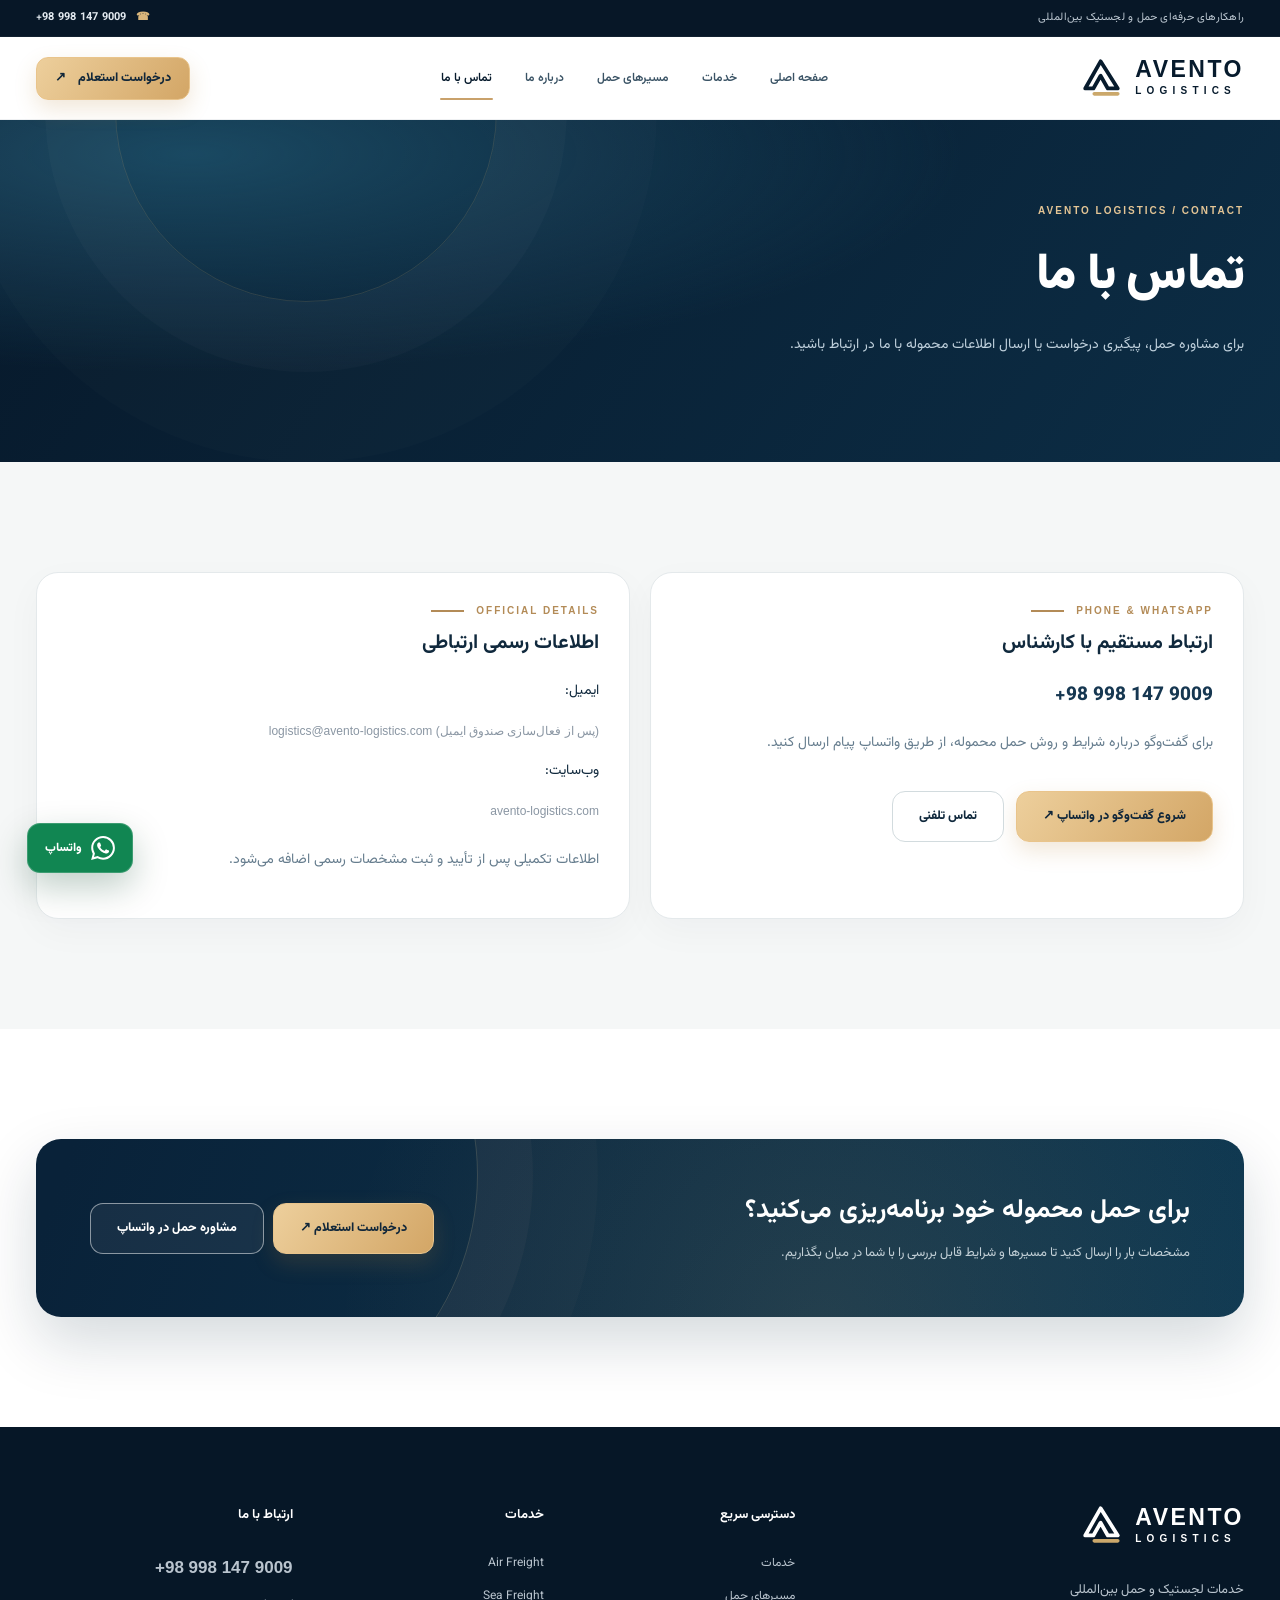
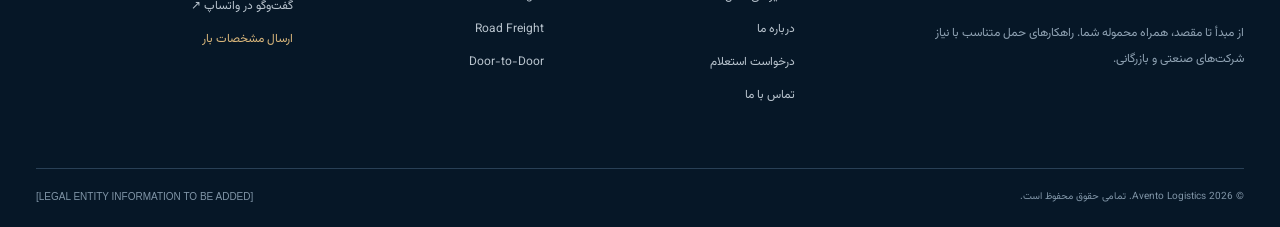
<file: contact.html>
<!DOCTYPE html>

<html dir="rtl" lang="fa">
<head>
<meta charset="utf-8"/>
<meta content="width=device-width,initial-scale=1" name="viewport"/>
<meta content="#081e35" name="theme-color"/>
<meta content="تماس و ارتباط با کارشناسان لجستیک Avento." name="description"/>
<meta content="Avento Logistics | حمل و لجستیک بین‌المللی" property="og:title"/>
<meta content="از مبدأ تا مقصد، همراه محموله شما. برای دریافت استعلام حمل با ما تماس بگیرید." property="og:description"/>
<title>
   تماس با ما | Avento Logistics
  </title>
<link href="https://fonts.googleapis.com" rel="preconnect"/>
<link crossorigin="" href="https://fonts.gstatic.com" rel="preconnect"/>
<link href="https://fonts.googleapis.com/css2?family=Vazirmatn:wght@400;500;600;700;800;900&amp;display=swap" rel="stylesheet"/>
<link href="assets/css/styles.css" rel="stylesheet"/><link href="assets/css/premium.css" rel="stylesheet"/>
</head>
<body><a class="skip-link" href="#main-content">رفتن به محتوای اصلی</a>
<div class="topbar">
<div class="container top-inner">
<span>
     راهکارهای حرفه‌ای حمل و لجستیک بین‌المللی
    </span>
<a dir="ltr" href="tel:+989981479009">
     +98 998 147 9009
     <span class="top-phone">
      ☎
     </span>
</a>
</div>
</div>
<header class="site-header" id="siteHeader">
<div class="container nav-wrap">
<a aria-label="Avento Logistics - صفحه اصلی" class="brand" href="index.html">
<span class="brand-symbol">
<svg aria-hidden="true" fill="none" viewbox="0 0 52 52">
<path d="M8 37 25 7l19 30H33L25 23l-8 14H8Z" stroke="currentColor" stroke-linejoin="round" stroke-width="4.2">
</path>
<path d="M18 43h26" stroke="#cba86b" stroke-linecap="round" stroke-width="4">
</path>
</svg>
</span>
<span class="brand-name">
      AVENTO
      <small>
       LOGISTICS
      </small>
</span>
</a>
<nav aria-label="ناوبری اصلی" class="main-nav" id="mainNav">
<a class="" href="index.html">
      صفحه اصلی
     </a>
<a class="" href="index.html#services">
      خدمات
     </a>
<a class="" href="index.html#routes">
      مسیرهای حمل
     </a>
<a class="" href="about.html">
      درباره ما
     </a>
<a aria-current="page" class="active" href="contact.html">
      تماس با ما
     </a>
</nav>
<div class="nav-actions">
<a class="btn btn-gold nav-quote" href="quote.html">
      درخواست استعلام
      <span>
       ↗
      </span>
</a>
<button aria-expanded="false" aria-label="باز کردن فهرست" class="menu-btn" id="menuBtn">
<span>
</span>
<span>
</span>
<span>
</span>
</button>
</div>
</div>
</header>
<main id="main-content">
<section class="page-banner">
<div class="container page-title">
<div class="breadcrumbs">
      AVENTO LOGISTICS / CONTACT
     </div>
<h1>
      تماس با ما
     </h1>
<p>
      برای مشاوره حمل، پیگیری درخواست یا ارسال اطلاعات محموله با ما در ارتباط باشید.
     </p>
</div>
</section>
<section class="section section-light">
<div class="container contact-grid">
<div class="contact-card">
<div class="eyebrow">
       PHONE &amp; WHATSAPP
      </div>
<h3>
       ارتباط مستقیم با کارشناس
      </h3>
<div class="contact-value">
       +98 998 147 9009
      </div>
<p class="muted">
       برای گفت‌وگو درباره شرایط و روش حمل محموله، از طریق واتساپ پیام ارسال کنید.
      </p>
<div class="hero-actions">
<a class="btn btn-gold" href="https://wa.me/989981479009" rel="noopener" target="_blank">
        شروع گفت‌وگو در واتساپ ↗
       </a>
<a class="btn btn-outline-dark" href="tel:+989981479009">
        تماس تلفنی
       </a>
</div>
</div>
<div class="contact-card">
<div class="eyebrow">
       OFFICIAL DETAILS
      </div>
<h3>
       اطلاعات رسمی ارتباطی
      </h3>
<p>
       ایمیل:
      </p>
<div class="placeholder">
       logistics@avento-logistics.com (پس از فعال‌سازی صندوق ایمیل)
      </div>
<p>
       وب‌سایت:
      </p>
<div class="placeholder">
       avento-logistics.com
      </div>
<p class="muted" style="margin-top:23px">
       اطلاعات تکمیلی پس از تأیید و ثبت مشخصات رسمی اضافه می‌شود.
      </p>
</div>
</div>
</section>
<section class="section">
<div class="container">
<div class="cta-band">
<div>
<h2>
        برای حمل محموله خود برنامه‌ریزی می‌کنید؟
       </h2>
<p>
        مشخصات بار را ارسال کنید تا مسیرها و شرایط قابل بررسی را با شما در میان بگذاریم.
       </p>
</div>
<div class="cta-buttons">
<a class="btn btn-gold" href="quote.html">
        درخواست استعلام ↗
       </a>
<a class="btn btn-outline" href="https://wa.me/989981479009" rel="noopener" target="_blank">
        مشاوره حمل در واتساپ
       </a>
</div>
</div>
</div>
</section>
</main>
<footer class="footer">
<div class="container">
<div class="footer-grid">
<div class="footer-intro">
<a class="brand footer-brand" href="index.html">
<span class="brand-symbol">
<svg fill="none" viewbox="0 0 52 52">
<path d="M8 37 25 7l19 30H33L25 23l-8 14H8Z" stroke="currentColor" stroke-linejoin="round" stroke-width="4.2">
</path>
<path d="M18 43h26" stroke="#cba86b" stroke-linecap="round" stroke-width="4">
</path>
</svg>
</span>
<span class="brand-name">
        AVENTO
        <small>
         LOGISTICS
        </small>
</span>
</a>
<p>
       خدمات لجستیک و حمل بین‌المللی
      </p>
<p class="foot-desc">
       از مبدأ تا مقصد، همراه محموله شما. راهکارهای حمل متناسب با نیاز شرکت‌های صنعتی و بازرگانی.
      </p>
</div>
<div>
<h4>
       دسترسی سریع
      </h4>
<a href="index.html#services">
       خدمات
      </a>
<a href="index.html#routes">
       مسیرهای حمل
      </a>
<a href="about.html">
       درباره ما
      </a>
<a href="quote.html">
       درخواست استعلام
      </a>
<a href="contact.html">
       تماس با ما
      </a>
</div>
<div>
<h4>
       خدمات
      </h4>
<a href="index.html#air-freight">
       Air Freight
      </a>
<a href="index.html#sea-freight">
       Sea Freight
      </a>
<a href="index.html#road-freight">
       Road Freight
      </a>
<a href="index.html#door-to-door">
       Door-to-Door
      </a>
</div>
<div>
<h4>
       ارتباط با ما
      </h4>
<a class="footer-number" dir="ltr" href="tel:+989981479009">
       +98 998 147 9009
      </a>
<a href="https://wa.me/989981479009" rel="noopener" target="_blank">
       گفت‌وگو در واتساپ ↗
      </a>
<a class="footer-mini-cta" href="quote.html">
       ارسال مشخصات بار
      </a>
</div>
</div>
<div class="footer-bottom">
<span>
      ©
      <span id="year">
</span>
      Avento Logistics. تمامی حقوق محفوظ است.
     </span>
<span class="legal-placeholder">
      [LEGAL ENTITY INFORMATION TO BE ADDED]
     </span>
</div>
</div>
</footer>
<a aria-label="تماس از طریق واتساپ" class="wa-floating" href="https://wa.me/989981479009?text=%D8%B3%D9%84%D8%A7%D9%85%D8%8C%20%D8%A8%D8%B1%D8%A7%DB%8C%20%D8%A7%D8%B3%D8%AA%D8%B9%D9%84%D8%A7%D9%85%20%D8%AD%D9%85%D9%84%20%D9%BE%DB%8C%D8%A7%D9%85%20%D9%85%DB%8C%E2%80%8C%D8%AF%D9%87%D9%85." rel="noopener" target="_blank">
<svg fill="currentColor" viewbox="0 0 24 24">
<path d="M20.52 3.48A11.83 11.83 0 0 0 12.06 0C5.54 0 .23 5.3.22 11.83c0 2.08.54 4.1 1.57 5.89L.12 24l6.43-1.68a11.88 11.88 0 0 0 5.5 1.4h.01c6.52 0 11.83-5.3 11.84-11.83a11.75 11.75 0 0 0-3.38-8.41ZM12.06 21.7a9.86 9.86 0 0 1-5.02-1.37l-.36-.21-3.73.97 1-3.64-.24-.38a9.84 9.84 0 0 1-1.51-5.24c0-5.43 4.42-9.85 9.87-9.85a9.8 9.8 0 0 1 6.97 2.9 9.77 9.77 0 0 1 2.88 6.98c0 5.43-4.43 9.85-9.86 9.85Zm5.4-7.37c-.29-.14-1.74-.86-2.01-.95-.27-.1-.47-.14-.66.14-.2.29-.76.95-.93 1.14-.17.2-.34.22-.63.08-.3-.15-1.25-.46-2.37-1.46-.88-.78-1.47-1.75-1.64-2.04-.17-.29-.02-.45.13-.59.13-.13.29-.34.44-.51.14-.17.19-.29.29-.49.1-.19.05-.36-.03-.51-.07-.15-.66-1.59-.9-2.17-.24-.57-.48-.49-.66-.5h-.56c-.19 0-.51.07-.78.37s-1.02 1-1.02 2.44c0 1.44 1.05 2.83 1.2 3.03.15.19 2.06 3.15 5 4.41.7.3 1.25.48 1.68.61.71.22 1.36.19 1.87.11.57-.09 1.74-.71 1.99-1.4.24-.69.24-1.28.17-1.4-.07-.12-.27-.2-.56-.34Z">
</path>
</svg>
<span>
    واتساپ
   </span>
</a>
<script defer="" src="assets/js/navigation.js">
</script>
<script defer="True" src="assets/js/motion.js"></script></body>
</html>
</file>
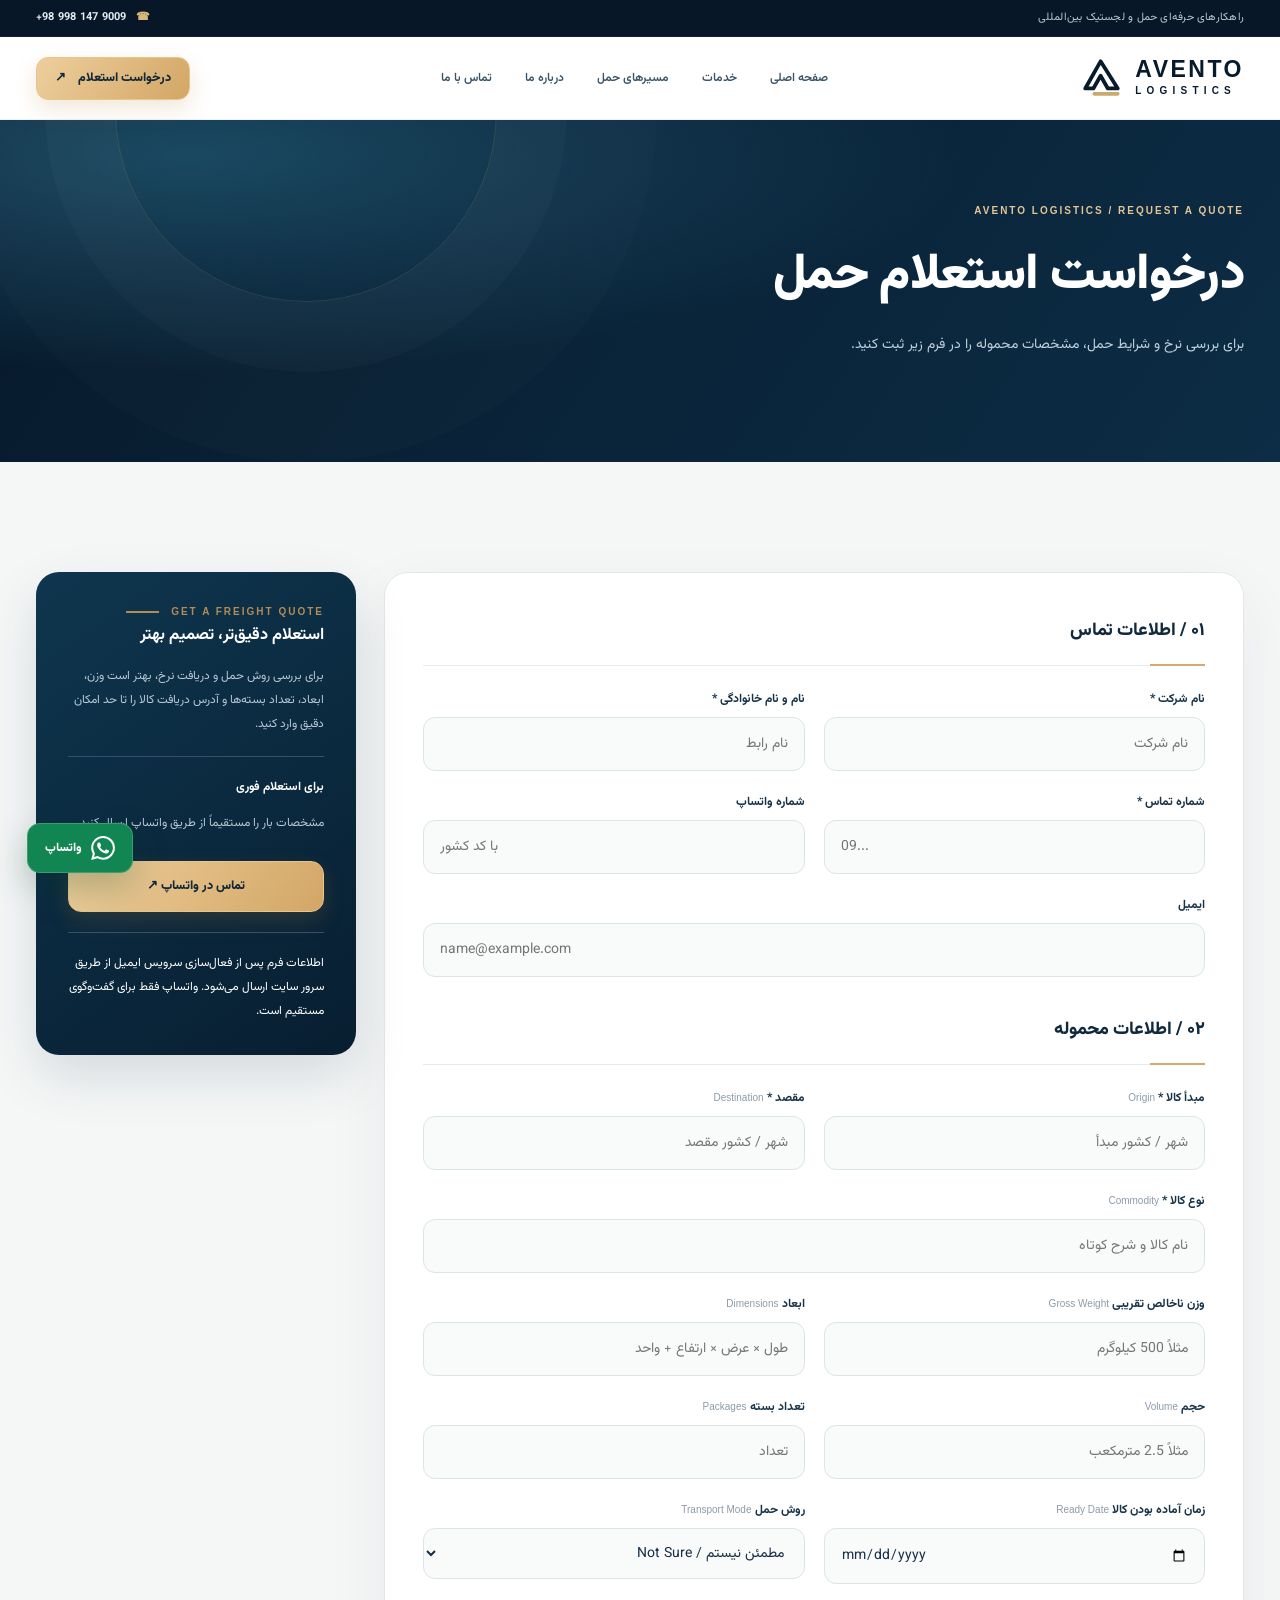
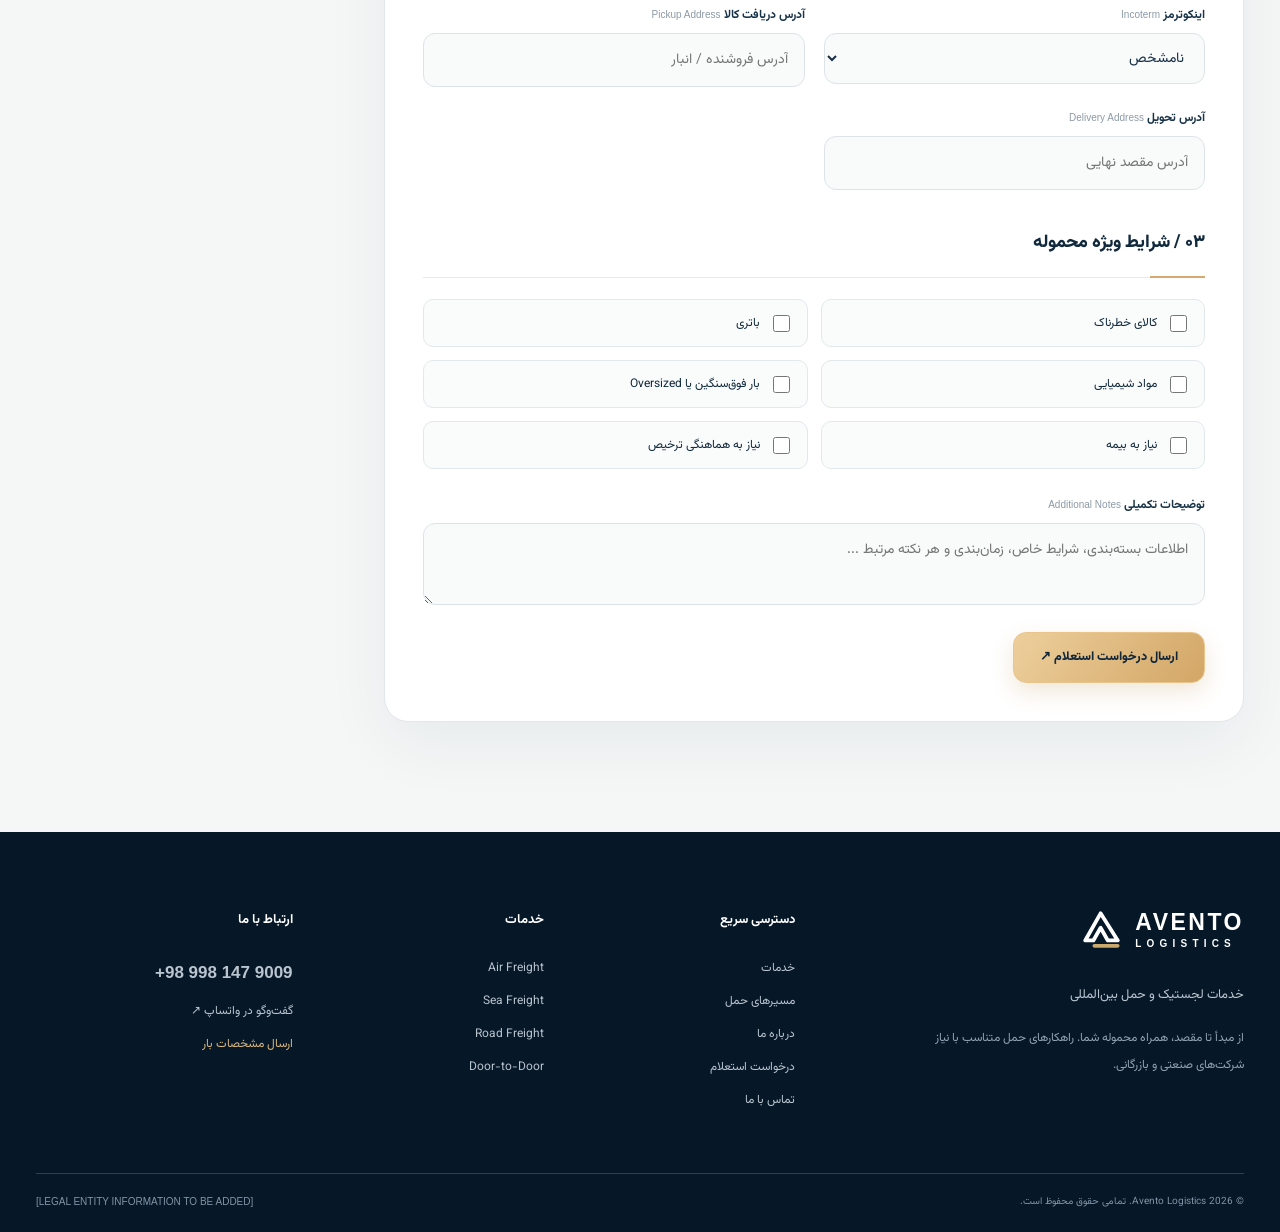
<file: quote.html>
<!DOCTYPE html>

<html dir="rtl" lang="fa">
<head>
<meta charset="utf-8"/>
<meta content="width=device-width,initial-scale=1" name="viewport"/>
<meta content="#081e35" name="theme-color"/>
<meta content="فرم استعلام حرفه‌ای حمل هوایی، دریایی و زمینی از مبادی بین‌المللی به ایران." name="description"/>
<meta content="Avento Logistics | حمل و لجستیک بین‌المللی" property="og:title"/>
<meta content="از مبدأ تا مقصد، همراه محموله شما. برای دریافت استعلام حمل با ما تماس بگیرید." property="og:description"/>
<title>
   درخواست استعلام حمل | Avento Logistics
  </title>
<link href="https://fonts.googleapis.com" rel="preconnect"/>
<link crossorigin="" href="https://fonts.gstatic.com" rel="preconnect"/>
<link href="https://fonts.googleapis.com/css2?family=Vazirmatn:wght@400;500;600;700;800;900&amp;display=swap" rel="stylesheet"/>
<link href="assets/css/styles.css" rel="stylesheet"/><link href="assets/css/premium.css" rel="stylesheet"/>
</head>
<body><a class="skip-link" href="#main-content">رفتن به محتوای اصلی</a>
<div class="topbar">
<div class="container top-inner">
<span>
     راهکارهای حرفه‌ای حمل و لجستیک بین‌المللی
    </span>
<a dir="ltr" href="tel:+989981479009">
     +98 998 147 9009
     <span class="top-phone">
      ☎
     </span>
</a>
</div>
</div>
<header class="site-header" id="siteHeader">
<div class="container nav-wrap">
<a aria-label="Avento Logistics - صفحه اصلی" class="brand" href="index.html">
<span class="brand-symbol">
<svg aria-hidden="true" fill="none" viewbox="0 0 52 52">
<path d="M8 37 25 7l19 30H33L25 23l-8 14H8Z" stroke="currentColor" stroke-linejoin="round" stroke-width="4.2">
</path>
<path d="M18 43h26" stroke="#cba86b" stroke-linecap="round" stroke-width="4">
</path>
</svg>
</span>
<span class="brand-name">
      AVENTO
      <small>
       LOGISTICS
      </small>
</span>
</a>
<nav aria-label="ناوبری اصلی" class="main-nav" id="mainNav">
<a class="" href="index.html">
      صفحه اصلی
     </a>
<a class="" href="index.html#services">
      خدمات
     </a>
<a class="" href="index.html#routes">
      مسیرهای حمل
     </a>
<a class="" href="about.html">
      درباره ما
     </a>
<a class="" href="contact.html">
      تماس با ما
     </a>
</nav>
<div class="nav-actions">
<a class="btn btn-gold nav-quote" href="quote.html">
      درخواست استعلام
      <span>
       ↗
      </span>
</a>
<button aria-expanded="false" aria-label="باز کردن فهرست" class="menu-btn" id="menuBtn">
<span>
</span>
<span>
</span>
<span>
</span>
</button>
</div>
</div>
</header>
<main id="main-content">
<section class="page-banner">
<div class="container page-title">
<div class="breadcrumbs">
      AVENTO LOGISTICS / REQUEST A QUOTE
     </div>
<h1>
      درخواست استعلام حمل
     </h1>
<p>
      برای بررسی نرخ و شرایط حمل، مشخصات محموله را در فرم زیر ثبت کنید.
     </p>
</div>
</section>
<section class="section section-light">
<div class="container form-layout">
<form accept-charset="UTF-8" action="api/quote.php" class="form-card" id="quoteForm" method="post">
<h2 class="form-section-heading">
       ۰۱ / اطلاعات تماس
      </h2>
<div class="field-grid">
<div class="field">
<label for="company">
         نام شرکت *
        </label>
<input autocomplete="organization" id="company" name="company" placeholder="نام شرکت" required=""/>
</div>
<div class="field">
<label for="person">
         نام و نام خانوادگی *
        </label>
<input autocomplete="name" id="person" name="person" placeholder="نام رابط" required=""/>
</div>
<div class="field">
<label for="phone">
         شماره تماس *
        </label>
<input id="phone" inputmode="tel" name="phone" placeholder="09..." required="" type="tel"/>
</div>
<div class="field">
<label for="whatsapp">
         شماره واتساپ
        </label>
<input id="whatsapp" inputmode="tel" name="whatsapp" placeholder="با کد کشور" type="tel"/>
</div>
<div class="field span-2">
<label for="email">
         ایمیل
        </label>
<input dir="ltr" id="email" name="email" placeholder="name@example.com" type="email"/>
</div>
</div>
<h2 class="form-section-heading">
       ۰۲ / اطلاعات محموله
      </h2>
<div class="field-grid">
<div class="field">
<label for="origin">
         مبدأ کالا *
         <small>
          Origin
         </small>
</label>
<input id="origin" name="origin" placeholder="شهر / کشور مبدأ" required=""/>
</div>
<div class="field">
<label for="destination">
         مقصد *
         <small>
          Destination
         </small>
</label>
<input id="destination" name="destination" placeholder="شهر / کشور مقصد" required=""/>
</div>
<div class="field span-2">
<label for="commodity">
         نوع کالا *
         <small>
          Commodity
         </small>
</label>
<input id="commodity" name="commodity" placeholder="نام کالا و شرح کوتاه" required=""/>
</div>
<div class="field">
<label for="weight">
         وزن ناخالص تقریبی
         <small>
          Gross Weight
         </small>
</label>
<input id="weight" name="weight" placeholder="مثلاً 500 کیلوگرم"/>
</div>
<div class="field">
<label for="dimensions">
         ابعاد
         <small>
          Dimensions
         </small>
</label>
<input id="dimensions" name="dimensions" placeholder="طول × عرض × ارتفاع + واحد"/>
</div>
<div class="field">
<label for="volume">
         حجم
         <small>
          Volume
         </small>
</label>
<input id="volume" name="volume" placeholder="مثلاً 2.5 مترمکعب"/>
</div>
<div class="field">
<label for="packages">
         تعداد بسته
         <small>
          Packages
         </small>
</label>
<input id="packages" min="1" name="packages" placeholder="تعداد" type="number"/>
</div>
<div class="field">
<label for="ready">
         زمان آماده بودن کالا
         <small>
          Ready Date
         </small>
</label>
<input id="ready" name="ready" type="date"/>
</div>
<div class="field">
<label for="method">
         روش حمل
         <small>
          Transport Mode
         </small>
</label>
<select id="method" name="method">
<option value="مطمئن نیستم">
          مطمئن نیستم / Not Sure
         </option>
<option value="هوایی / Air">
          هوایی / Air
         </option>
<option value="دریایی / Sea">
          دریایی / Sea
         </option>
<option value="زمینی / Road">
          زمینی / Road
         </option>
</select>
</div>
<div class="field">
<label for="incoterm">
         اینکوترمز
         <small>
          Incoterm
         </small>
</label>
<select id="incoterm" name="incoterm">
<option value="نامشخص">
          نامشخص
         </option>
<option>
          EXW
         </option>
<option>
          FCA
         </option>
<option>
          FOB
         </option>
<option>
          CIF
         </option>
<option>
          DAP
         </option>
<option>
          Other
         </option>
</select>
</div>
<div class="field">
<label for="pickup">
         آدرس دریافت کالا
         <small>
          Pickup Address
         </small>
</label>
<input id="pickup" name="pickup" placeholder="آدرس فروشنده / انبار"/>
</div>
<div class="field">
<label for="delivery">
         آدرس تحویل
         <small>
          Delivery Address
         </small>
</label>
<input id="delivery" name="delivery" placeholder="آدرس مقصد نهایی"/>
</div>
</div>
<h2 class="form-section-heading">
       ۰۳ / شرایط ویژه محموله
      </h2>
<div class="check-grid">
<label class="check-item">
<input name="danger" type="checkbox" value="بله"/>
        کالای خطرناک
       </label>
<label class="check-item">
<input name="battery" type="checkbox" value="بله"/>
        باتری
       </label>
<label class="check-item">
<input name="chemical" type="checkbox" value="بله"/>
        مواد شیمیایی
       </label>
<label class="check-item">
<input name="oversized" type="checkbox" value="بله"/>
        بار فوق‌سنگین یا Oversized
       </label>
<label class="check-item">
<input name="insurance" type="checkbox" value="بله"/>
        نیاز به بیمه
       </label>
<label class="check-item">
<input name="clearance" type="checkbox" value="بله"/>
        نیاز به هماهنگی ترخیص
       </label>
</div>
<div class="field" style="margin-top:24px">
<label for="notes">
        توضیحات تکمیلی
        <small>
         Additional Notes
        </small>
</label>
<textarea id="notes" name="notes" placeholder="اطلاعات بسته‌بندی، شرایط خاص، زمان‌بندی و هر نکته مرتبط ..."></textarea>
</div>
<div class="visually-hidden">
<label for="website">
        وب‌سایت (این بخش را خالی بگذارید)
       </label>
<input autocomplete="off" id="website" name="website" tabindex="-1" type="text"/>
</div>
<div class="form-submit">
<button class="btn btn-gold" type="submit">
        ارسال درخواست استعلام ↗
       </button>
<!-- <span class="form-note">
        درخواست از طریق سیستم سایت ارسال می‌شود؛ برای راه‌اندازی، تنظیمات ایمیل هاست باید تکمیل شود.
       </span> -->
</div>
<div aria-live="assertive" class="form-error" id="formError" role="alert">
</div>
<div aria-live="polite" class="form-success" id="formSuccess" role="status">
       درخواست شما دریافت شد. کارشناسان ما جهت بررسی شرایط حمل با شما تماس خواهند گرفت.
      </div>
</form>
<aside class="side-panel">
<div class="eyebrow">
       GET A FREIGHT QUOTE
      </div>
<h3>
       استعلام دقیق‌تر، تصمیم بهتر
      </h3>
<p>
       برای بررسی روش حمل و دریافت نرخ، بهتر است وزن، ابعاد، تعداد بسته‌ها و آدرس دریافت کالا را تا حد امکان دقیق وارد کنید.
      </p>
<div class="side-line">
<strong>
        برای استعلام فوری
       </strong>
<p>
        مشخصات بار را مستقیماً از طریق واتساپ ارسال کنید.
       </p>
<a class="btn btn-gold" href="https://wa.me/989981479009" rel="noopener" target="_blank">
        تماس در واتساپ ↗
       </a>
</div>
<div class="side-line">
       اطلاعات فرم پس از فعال‌سازی سرویس ایمیل از طریق سرور سایت ارسال می‌شود. واتساپ فقط برای گفت‌وگوی مستقیم است.
      </div>
</aside>
</div>
</section>
</main>
<footer class="footer">
<div class="container">
<div class="footer-grid">
<div class="footer-intro">
<a class="brand footer-brand" href="index.html">
<span class="brand-symbol">
<svg fill="none" viewbox="0 0 52 52">
<path d="M8 37 25 7l19 30H33L25 23l-8 14H8Z" stroke="currentColor" stroke-linejoin="round" stroke-width="4.2">
</path>
<path d="M18 43h26" stroke="#cba86b" stroke-linecap="round" stroke-width="4">
</path>
</svg>
</span>
<span class="brand-name">
        AVENTO
        <small>
         LOGISTICS
        </small>
</span>
</a>
<p>
       خدمات لجستیک و حمل بین‌المللی
      </p>
<p class="foot-desc">
       از مبدأ تا مقصد، همراه محموله شما. راهکارهای حمل متناسب با نیاز شرکت‌های صنعتی و بازرگانی.
      </p>
</div>
<div>
<h4>
       دسترسی سریع
      </h4>
<a href="index.html#services">
       خدمات
      </a>
<a href="index.html#routes">
       مسیرهای حمل
      </a>
<a href="about.html">
       درباره ما
      </a>
<a href="quote.html">
       درخواست استعلام
      </a>
<a href="contact.html">
       تماس با ما
      </a>
</div>
<div>
<h4>
       خدمات
      </h4>
<a href="index.html#air-freight">
       Air Freight
      </a>
<a href="index.html#sea-freight">
       Sea Freight
      </a>
<a href="index.html#road-freight">
       Road Freight
      </a>
<a href="index.html#door-to-door">
       Door-to-Door
      </a>
</div>
<div>
<h4>
       ارتباط با ما
      </h4>
<a class="footer-number" dir="ltr" href="tel:+989981479009">
       +98 998 147 9009
      </a>
<a href="https://wa.me/989981479009" rel="noopener" target="_blank">
       گفت‌وگو در واتساپ ↗
      </a>
<a class="footer-mini-cta" href="quote.html">
       ارسال مشخصات بار
      </a>
</div>
</div>
<div class="footer-bottom">
<span>
      ©
      <span id="year">
</span>
      Avento Logistics. تمامی حقوق محفوظ است.
     </span>
<span class="legal-placeholder">
      [LEGAL ENTITY INFORMATION TO BE ADDED]
     </span>
</div>
</div>
</footer>
<a aria-label="تماس از طریق واتساپ" class="wa-floating" href="https://wa.me/989981479009?text=%D8%B3%D9%84%D8%A7%D9%85%D8%8C%20%D8%A8%D8%B1%D8%A7%DB%8C%20%D8%A7%D8%B3%D8%AA%D8%B9%D9%84%D8%A7%D9%85%20%D8%AD%D9%85%D9%84%20%D9%BE%DB%8C%D8%A7%D9%85%20%D9%85%DB%8C%E2%80%8C%D8%AF%D9%87%D9%85." rel="noopener" target="_blank">
<svg fill="currentColor" viewbox="0 0 24 24">
<path d="M20.52 3.48A11.83 11.83 0 0 0 12.06 0C5.54 0 .23 5.3.22 11.83c0 2.08.54 4.1 1.57 5.89L.12 24l6.43-1.68a11.88 11.88 0 0 0 5.5 1.4h.01c6.52 0 11.83-5.3 11.84-11.83a11.75 11.75 0 0 0-3.38-8.41ZM12.06 21.7a9.86 9.86 0 0 1-5.02-1.37l-.36-.21-3.73.97 1-3.64-.24-.38a9.84 9.84 0 0 1-1.51-5.24c0-5.43 4.42-9.85 9.87-9.85a9.8 9.8 0 0 1 6.97 2.9 9.77 9.77 0 0 1 2.88 6.98c0 5.43-4.43 9.85-9.86 9.85Zm5.4-7.37c-.29-.14-1.74-.86-2.01-.95-.27-.1-.47-.14-.66.14-.2.29-.76.95-.93 1.14-.17.2-.34.22-.63.08-.3-.15-1.25-.46-2.37-1.46-.88-.78-1.47-1.75-1.64-2.04-.17-.29-.02-.45.13-.59.13-.13.29-.34.44-.51.14-.17.19-.29.29-.49.1-.19.05-.36-.03-.51-.07-.15-.66-1.59-.9-2.17-.24-.57-.48-.49-.66-.5h-.56c-.19 0-.51.07-.78.37s-1.02 1-1.02 2.44c0 1.44 1.05 2.83 1.2 3.03.15.19 2.06 3.15 5 4.41.7.3 1.25.48 1.68.61.71.22 1.36.19 1.87.11.57-.09 1.74-.71 1.99-1.4.24-.69.24-1.28.17-1.4-.07-.12-.27-.2-.56-.34Z">
</path>
</svg>
<span>
    واتساپ
   </span>
</a>
<script defer="" src="assets/js/navigation.js">
</script>
<script defer="" src="assets/js/quote.js">
</script>
<script defer="True" src="assets/js/motion.js"></script></body>
</html>
</file>
<file: assets/css/styles.css>
:root {
  --navy:#071e34;
  --navy2:#102d49;
  --ink:#132840;
  --muted:#68788a;
  --gold:#cba76a;
  --goldlight:#ebd3a5;
  --bg:#f5f7fa;
  --line:#e3e9ef;
  --white:#fff;
  --radius:18px;
  --shadow:0 16px 50px rgba(11,34,56,.07)
}

* {
  box-sizing:border-box
}

html {
  scroll-behavior:smooth;
  scroll-padding-top:100px
}

body {
  margin:0;
  background:#fff;
  color:var(--ink);
  font-family:'Vazirmatn',Tahoma,sans-serif;
  font-size:15px;
  line-height:1.95
}

a {
  color:inherit;
  text-decoration:none
}

button,input,select,textarea {
  font:inherit
}

button {
  cursor:pointer
}

svg {
  display:block
}

img {
  max-width:100%;
  display:block
}

.container {
  width:min(1180px,calc(100% - 48px));
  margin-inline:auto
}

.topbar {
  background:#071729;
  color:#bdc8d2;
  font-size:11px
}

.top-inner {
  height:34px;
  display:flex;
  align-items:center;
  justify-content:space-between
}

.top-inner a {
  display:flex;
  align-items:center;
  gap:9px;
  font-weight:700;
  color:#e3eaf0
}

.top-phone {
  color:var(--gold)
}

.site-header {
  position:sticky;
  top:0;
  z-index:100;
  background:rgba(255,255,255,.97);
  border-bottom:1px solid #e9edf1;
  backdrop-filter:blur(16px)
}

.nav-wrap {
  height:84px;
  display:flex;
  align-items:center;
  justify-content:space-between;
  gap:20px
}

.brand {
  display:inline-flex;
  align-items:center;
  gap:10px;
  direction:ltr;
  flex-shrink:0
}

.brand-symbol {
  color:var(--navy);
  width:47px;
  height:47px
}

.brand-symbol svg {
  width:100%;
  height:100%
}

.brand-name {
  font-family:Arial,sans-serif;
  font-size:23px;
  line-height:.83;
  font-weight:900;
  color:var(--navy);
  letter-spacing:2px
}

.brand-name small {
  display:block;
  font-size:10px;
  letter-spacing:5.2px;
  margin-top:8px
}

.main-nav {
  display:flex;
  align-items:center;
  gap:29px
}

.main-nav a {
  font-weight:600;
  font-size:12.5px;
  color:#425368;
  transition:color .2s
}

.main-nav a:hover,.main-nav a.active {
  color:#b48b4b
}

.btn {
  display:inline-flex;
  align-items:center;
  justify-content:center;
  gap:12px;
  min-height:49px;
  border-radius:9px;
  padding:0 24px;
  font-weight:700;
  font-size:13px;
  border:1px solid transparent;
  transition:transform .2s,background .2s,border .2s;
  text-align:center
}

.btn:hover {
  transform:translateY(-2px)
}

.btn-gold {
  background:var(--gold);
  color:#10233a
}

.btn-gold:hover {
  background:#dbbb84
}

.btn-navy {
  background:var(--navy);
  color:#fff
}

.btn-outline {
  border-color:rgba(255,255,255,.5);
  color:#fff;
  background:rgba(255,255,255,.06)
}

.btn-outline:hover {
  background:rgba(255,255,255,.13)
}

.btn-outline-dark {
  border-color:#cdd6df;
  background:#fff;
  color:var(--ink)
}

.nav-quote {
  min-height:43px;
  padding:0 18px
}

.menu-btn {
  display:none;
  width:40px;
  height:40px;
  border:0;
  background:transparent;
  flex-direction:column;
  justify-content:center;
  align-items:center;
  gap:5px
}

.menu-btn span {
  width:23px;
  height:2px;
  background:var(--navy)
}

.hero {
  background:linear-gradient(115deg,rgba(5,22,39,.99) 0%,rgba(7,31,52,.96) 55%,rgba(13,43,63,.92) 100%);
  color:#fff;
  overflow:hidden;
  position:relative
}

.hero:before {
  content:"";
  position:absolute;
  inset:0;
  background:radial-gradient(circle at 15% 50%,rgba(202,166,106,.10),transparent 42%),repeating-linear-gradient(145deg,transparent 0,transparent 80px,rgba(255,255,255,.012) 81px,transparent 82px)
}

.hero-grid {
  position:relative;
  display:grid;
  grid-template-columns:1fr 1.03fr;
  align-items:center;
  gap:55px;
  min-height:620px;
  padding-block:62px 72px
}

.eyebrow {
  font-size:11px;
  font-weight:800;
  letter-spacing:1px;
  color:#ac8248;
  display:flex;
  align-items:center;
  gap:12px
}

.eyebrow:before {
  content:"";
  width:27px;
  height:2px;
  background:currentColor
}

.hero .eyebrow {
  color:var(--goldlight)
}

.hero h1 {
  font-size:clamp(34px,4.2vw,57px);
  line-height:1.5;
  letter-spacing:-1.3px;
  margin:19px 0
}

.hero h1 em {
  font-style:normal;
  color:var(--goldlight)
}

.hero-lead {
  font-size:16px;
  color:#cbd4de;
  max-width:530px;
  line-height:2.25
}

.hero-actions {
  display:flex;
  gap:12px;
  flex-wrap:wrap;
  margin-top:29px
}

.hero-routes {
  margin-top:44px;
  border-top:1px solid rgba(255,255,255,.16);
  padding-top:18px
}

.mini-label {
  font-size:11px;
  color:#9cabb9;
  display:block;
  margin-bottom:11px
}

.route-chips {
  display:flex;
  flex-wrap:wrap;
  align-items:center;
  gap:8px;
  direction:ltr;
  justify-content:flex-end
}

.route-chips b {
  font-size:12px;
  color:#f3f6f8;
  font-weight:500
}

.route-chips span {
  color:var(--gold);
  font-size:11px
}

.hero-visual {
  height:470px;
  position:relative;
  direction:ltr
}

.hero-photo {
  position:absolute;
  overflow:hidden;
  border-radius:14px;
  background:#17334b;
  border:5px solid rgba(255,255,255,.09);
  box-shadow:0 23px 55px rgba(0,0,0,.28)
}

.hero-photo img {
  width:100%;
  height:100%;
  object-fit:cover;
  filter:saturate(.75) contrast(1.08)
}

.hero-photo:after {
  content:"";
  position:absolute;
  inset:0;
  background:linear-gradient(0deg,rgba(8,29,50,.60),transparent 65%)
}

.photo-main {
  inset:13px 27px 67px 52px
}

.photo-air {
  height:165px;
  width:230px;
  top:-1px;
  left:-8px
}

.photo-road {
  height:172px;
  width:228px;
  bottom:0;
  right:-3px
}

.photo-label {
  position:absolute;
  bottom:12px;
  left:17px;
  color:#fff;
  font-family:Arial,sans-serif;
  font-weight:700;
  letter-spacing:2px;
  font-size:11px;
  z-index:1
}

.visual-tag {
  position:absolute;
  right:18px;
  top:43px;
  background:#f7f8f9;
  box-shadow:var(--shadow);
  border-radius:8px;
  padding:13px 15px;
  color:#1b344e;
  z-index:4;
  font-size:12px;
  font-weight:800;
  direction:rtl
}

.visual-tag small {
  display:block;
  font-size:10px;
  color:#788594;
  font-weight:500
}

.visual-tag:before {
  content:"●";
  color:var(--gold);
  padding-left:8px
}

.stats-strip {
  background:#fff;
  border-bottom:1px solid var(--line)
}

.stats-grid {
  display:grid;
  grid-template-columns:repeat(3,1fr)
}

.strip-item {
  padding:25px 10px;
  display:flex;
  align-items:center;
  justify-content:center;
  gap:15px;
  border-left:1px solid var(--line)
}

.strip-item:last-child {
  border:0
}

.strip-icon {
  width:43px;
  height:43px;
  border-radius:12px;
  background:#f5f0e8;
  display:grid;
  place-items:center;
  color:#b28a4e;
  font-size:23px
}

.strip-item strong {
  display:block;
  font-size:13px
}

.strip-item small {
  font-size:11px;
  color:var(--muted)
}

.section {
  padding:100px 0
}

.section-light {
  background:var(--bg)
}

.section-dark {
  background:var(--navy);
  color:#fff
}

.section-head {
  display:flex;
  align-items:end;
  justify-content:space-between;
  gap:30px;
  margin-bottom:35px
}

.section-head h2,.page-title h1 {
  font-size:clamp(27px,3.1vw,39px);
  line-height:1.6;
  letter-spacing:-.6px;
  margin:10px 0
}

.section-head p {
  max-width:515px;
  color:var(--muted);
  font-size:13px;
  margin:0
}

.section-dark .section-head p {
  color:#adc0cf
}

.service-grid {
  display:grid;
  grid-template-columns:repeat(3,1fr);
  gap:20px
}

.service-card {
  border:1px solid var(--line);
  background:#fff;
  padding:28px;
  border-radius:var(--radius);
  transition:transform .25s,box-shadow .25s,border-color .25s;
  min-height:235px
}

.service-card:hover {
  transform:translateY(-5px);
  box-shadow:var(--shadow);
  border-color:#d3c3a7
}

.service-icon {
  width:55px;
  height:55px;
  display:grid;
  place-items:center;
  background:#f3f6f8;
  border-radius:12px;
  font-size:28px;
  margin-bottom:21px;
  color:var(--navy)
}

.service-card h3 {
  font-size:17px;
  margin:0 0 1px
}

.service-card small {
  font-family:Arial,sans-serif;
  letter-spacing:.6px;
  color:#b18b53;
  font-size:10px
}

.service-card p {
  font-size:12px;
  color:var(--muted);
  line-height:2.1;
  margin:12px 0 0
}

.section-cta {
  margin-top:30px;
  display:flex;
  justify-content:center
}

.map-layout {
  display:grid;
  grid-template-columns:.85fr 1.15fr;
  gap:45px;
  align-items:center
}

.map-copy h2 {
  font-size:37px;
  line-height:1.5;
  margin:12px 0
}

.map-copy p {
  color:#bac9d7
}

.route-list {
  display:grid;
  gap:10px;
  margin:28px 0
}

.route-item {
  display:flex;
  justify-content:space-between;
  align-items:center;
  border:1px solid #38506a;
  padding:11px 18px;
  border-radius:10px;
  background:rgba(255,255,255,.035);
  font-size:13px;
  transition:background .2s,border .2s
}

.route-item:hover,.route-item.selected {
  background:rgba(203,167,106,.15);
  border-color:var(--gold)
}

.route-item span:last-child {
  color:var(--goldlight);
  font-size:11px;
  direction:ltr
}

.map-frame {
  background:linear-gradient(135deg,#1d3c57,#102c47);
  border:1px solid #415972;
  border-radius:20px;
  padding:20px;
  box-shadow:0 15px 70px rgba(0,0,0,.14)
}

.map-frame svg {
  width:100%;
  height:auto
}

.map-hint {
  display:flex;
  justify-content:space-between;
  color:#9fb2c4;
  font-size:10px;
  margin-top:5px
}

.why-grid {
  display:grid;
  grid-template-columns:repeat(4,1fr);
  gap:15px
}

.why-card {
  background:#fff;
  border:1px solid var(--line);
  border-radius:14px;
  padding:25px 20px;
  min-height:155px
}

.why-card .why-icon {
  font-size:28px;
  color:#b78d50;
  margin-bottom:16px
}

.why-card h3 {
  font-size:13px;
  margin:0;
  line-height:1.95
}

.process-grid {
  display:grid;
  grid-template-columns:repeat(5,1fr);
  gap:12px;
  position:relative
}

.process-step {
  padding:27px 18px 23px;
  background:white;
  border:1px solid var(--line);
  border-radius:15px;
  position:relative
}

.process-step .number {
  font:800 31px Arial,sans-serif;
  color:#dfcaac;
  display:block;
  direction:ltr;
  text-align:right
}

.process-step .step-icon {
  width:45px;
  height:45px;
  display:grid;
  place-items:center;
  border-radius:13px;
  background:#f1f4f7;
  margin:14px 0;
  color:#102b48;
  font-size:22px
}

.process-step h3 {
  font-size:12px;
  margin:0;
  line-height:2
}

.audience-grid {
  display:grid;
  grid-template-columns:repeat(4,1fr);
  gap:13px
}

.audience-item {
  background:#fff;
  border:1px solid var(--line);
  border-radius:12px;
  padding:19px;
  font-size:12.5px;
  font-weight:700;
  display:flex;
  align-items:center;
  gap:12px
}

.audience-item span {
  font-size:22px;
  color:#b58c50
}

.cta-band {
  background:linear-gradient(105deg,#0e324f,#071c32);
  border-radius:19px;
  color:#fff;
  padding:42px 49px;
  display:flex;
  justify-content:space-between;
  align-items:center;
  gap:30px
}

.cta-band h2 {
  font-size:25px;
  line-height:1.65;
  margin:0 0 7px
}

.cta-band p {
  color:#b8cad9;
  margin:0;
  font-size:13px
}

.cta-buttons {
  display:flex;
  gap:9px;
  flex-wrap:wrap
}

.page-banner {
  background:linear-gradient(110deg,#071b30,#123854);
  color:#fff;
  padding:65px 0;
  position:relative;
  overflow:hidden
}

.page-banner:after {
  content:"";
  position:absolute;
  width:320px;
  height:320px;
  border:1px solid rgba(255,255,255,.08);
  border-radius:50%;
  left:9%;
  top:-150px;
  box-shadow:0 0 0 70px rgba(255,255,255,.018),0 0 0 150px rgba(255,255,255,.016)
}

.page-title {
  position:relative;
  z-index:1
}

.page-title p {
  color:#bfd0dc;
  max-width:720px
}

.page-title h1 {
  margin-bottom:7px
}

.breadcrumbs {
  font-size:11px;
  color:var(--goldlight)
}

.page-intro {
  max-width:800px;
  color:var(--muted);
  font-size:15px;
  line-height:2.5
}

.form-layout {
  display:grid;
  grid-template-columns:1fr 320px;
  gap:28px;
  align-items:start
}

.form-card {
  border:1px solid var(--line);
  background:#fff;
  border-radius:19px;
  box-shadow:var(--shadow);
  padding:35px
}

.form-section-heading {
  font-size:17px;
  font-weight:800;
  border-bottom:1px solid var(--line);
  padding-bottom:14px;
  margin:2px 0 21px
}

.form-section-heading:not(:first-child) {
  margin-top:35px
}

.field-grid {
  display:grid;
  grid-template-columns:repeat(2,1fr);
  gap:18px
}

.field {
  display:flex;
  flex-direction:column;
  gap:6px
}

.field.span-2 {
  grid-column:span 2
}

.field label {
  font-size:12px;
  font-weight:700
}

.field label small {
  font-size:10px;
  color:#8c9aa7;
  font-weight:400;
  font-family:Arial,sans-serif
}

.field input,.field select,.field textarea {
  width:100%;
  padding:12px 13px;
  border:1px solid #dbe3ea;
  border-radius:9px;
  background:#fbfcfd;
  color:#172e45;
  outline:0;
  min-height:46px;
  transition:border .2s
}

.field input:focus,.field select:focus,.field textarea:focus {
  border-color:#b28b51;
  box-shadow:0 0 0 3px rgba(203,167,106,.14)
}

.field textarea {
  min-height:110px;
  resize:vertical
}

.check-grid {
  display:grid;
  grid-template-columns:repeat(2,1fr);
  gap:13px
}

.check-item {
  font-size:12px;
  display:flex;
  align-items:center;
  gap:9px
}

.check-item input {
  accent-color:#b48b4b;
  width:17px;
  height:17px
}

.form-submit {
  margin-top:27px;
  display:flex;
  gap:15px;
  align-items:center;
  flex-wrap:wrap
}

.form-note {
  color:#7c8894;
  font-size:11px;
  line-height:1.9
}

.form-success {
  display:none;
  background:#e9f5ef;
  border:1px solid #b0dec3;
  color:#185b3c;
  padding:16px;
  border-radius:11px;
  margin-top:20px;
  font-size:13px
}

.form-success.visible {
  display:block
}

.side-panel {
  background:var(--navy);
  color:#fff;
  padding:29px;
  border-radius:17px;
  position:sticky;
  top:110px
}

.side-panel h3 {
  margin:0 0 12px
}

.side-panel p {
  color:#b9c8d6;
  font-size:12px
}

.side-panel .btn {
  width:100%;
  margin-top:14px
}

.side-line {
  border-top:1px solid #34506a;
  padding-top:18px;
  margin-top:20px;
  font-size:12px
}

.contact-grid {
  display:grid;
  grid-template-columns:1fr 1fr;
  gap:20px
}

.contact-card {
  background:#fff;
  border:1px solid var(--line);
  border-radius:16px;
  padding:30px
}

.contact-card h3 {
  margin:5px 0 14px;
  font-size:20px
}

.contact-value {
  font-size:19px;
  font-weight:800;
  color:#163751;
  direction:ltr;
  text-align:right
}

.placeholder {
  font-family:Arial,sans-serif;
  font-size:12px;
  color:#8a96a3;
  direction:ltr;
  text-align:right
}

.feature-list {
  display:grid;
  grid-template-columns:repeat(2,1fr);
  gap:13px;
  margin-top:35px
}

.feature-item {
  background:#f7f9fb;
  padding:16px 19px;
  border-radius:12px;
  border:1px solid var(--line);
  font-size:13px;
  font-weight:700
}

.feature-item:before {
  content:'✓';
  color:#b28b4d;
  margin-left:12px
}

.footer {
  background:#071729;
  color:#b9c4ce;
  padding:66px 0 20px
}

.footer-grid {
  display:grid;
  grid-template-columns:2fr 1fr 1fr 1.3fr;
  gap:45px
}

.footer-brand .brand-name,.footer-brand .brand-symbol {
  color:#fff
}

.footer-intro>p {
  font-size:13px;
  margin:17px 0 0
}

.foot-desc {
  max-width:315px;
  color:#8fa2b3!important;
  line-height:2.2!important;
  font-size:12px!important
}

.footer h4 {
  color:#fff;
  font-size:13px;
  margin:0 0 23px
}

.footer-grid>div>a:not(.brand) {
  display:block;
  font-size:12px;
  margin:0 0 9px
}

.footer a:hover {
  color:var(--gold)
}

.footer-number {
  font-family:Arial,sans-serif;
  font-weight:800;
  font-size:17px!important;
  text-align:right
}

.footer-mini-cta {
  color:var(--gold)!important
}

.footer-bottom {
  border-top:1px solid #294056;
  margin-top:44px;
  padding-top:18px;
  display:flex;
  justify-content:space-between;
  gap:16px;
  font-size:10px;
  color:#8095a7;
  flex-wrap:wrap
}

.legal-placeholder {
  font-family:Arial,sans-serif
}

.wa-floating {
  position:fixed;
  left:25px;
  bottom:25px;
  z-index:90;
  background:#20bd6b;
  color:white;
  border-radius:50px;
  display:flex;
  align-items:center;
  gap:9px;
  padding:11px 15px;
  box-shadow:0 10px 25px rgba(0,0,0,.2);
  font-size:12px;
  font-weight:800
}

.wa-floating svg {
  width:24px;
  height:24px
}

.wa-floating:hover {
  background:#19a95b
}

.fade-in {
  animation:fadeIn .5s ease both
}

@keyframes fadeIn {
  from {
    opacity:0;
    transform:translateY(12px)
  }
  to {
    opacity:1;
    transform:translateY(0)
  }
}

.map-path {
  fill:none;
  stroke:var(--gold);
  stroke-width:2;
  stroke-dasharray:5 6;
  opacity:.65
}

.map-path.active {
  stroke:#f6d493;
  stroke-width:3;
  opacity:1;
  stroke-dasharray:0
}

.map-point {
  fill:#eac790;
  stroke:#102f49;
  stroke-width:3
}

.map-origin {
  cursor:pointer
}

.map-origin.active circle {
  fill:#fff;
  stroke:#d6a957;
  stroke-width:4
}

.map-text {
  fill:#e9f0f6;
  font-family:Arial,sans-serif;
  font-size:13px;
  font-weight:700
}

.map-label {
  font-family:Vazirmatn,Tahoma,sans-serif;
  fill:#9fb4c8;
  font-size:12px
}

.muted {
  color:var(--muted)
}

@media(max-width:1000px) {
  .main-nav {
    gap:14px
  }
  .main-nav a {
    font-size:11px
  }
  .hero-grid {
    gap:22px
  }
  .hero-visual {
    height:400px
  }
  .photo-main {
    inset:25px 20px 60px 30px
  }
  .photo-air {
    width:170px;
    height:135px
  }
  .photo-road {
    width:180px;
    height:140px
  }
  .why-grid {
    grid-template-columns:repeat(3,1fr)
  }
  .footer-grid {
    gap:20px
  }
}

@media(max-width:760px) {
  .container {
    width:min(100% - 32px,560px)
  }
  .top-inner {
    font-size:9px
  }
  .top-inner span:first-child {
    max-width:210px;
    overflow:hidden;
    white-space:nowrap;
    text-overflow:ellipsis
  }
  .nav-wrap {
    height:70px
  }
  .brand-name {
    font-size:19px
  }
  .brand-name small {
    font-size:8px;
    letter-spacing:4px
  }
  .brand-symbol {
    width:37px;
    height:37px
  }
  .menu-btn {
    display:flex
  }
  .nav-quote {
    display:none
  }
  .main-nav {
    display:none;
    position:absolute;
    top:70px;
    right:0;
    left:0;
    background:white;
    box-shadow:0 15px 30px rgba(0,0,0,.09);
    padding:16px 24px 23px;
    flex-direction:column;
    align-items:stretch;
    gap:0
  }
  .main-nav.open {
    display:flex
  }
  .main-nav a {
    padding:11px 5px;
    border-bottom:1px solid var(--line);
    font-size:13px
  }
  .hero-grid {
    grid-template-columns:1fr;
    min-height:0;
    padding-block:54px
  }
  .hero h1 {
    font-size:37px
  }
  .hero-lead {
    font-size:14px
  }
  .hero-visual {
    height:330px;
    max-width:520px;
    width:100%;
    margin:auto
  }
  .photo-main {
    inset:18px 30px 54px 40px
  }
  .photo-air {
    left:0;
    width:170px;
    height:120px
  }
  .photo-road {
    right:0;
    width:170px;
    height:125px
  }
  .visual-tag {
    top:37px;
    right:0
  }
  .hero-routes {
    margin-top:30px
  }
  .stats-grid {
    grid-template-columns:1fr
  }
  .strip-item {
    justify-content:flex-start;
    border-left:0;
    border-bottom:1px solid var(--line);
    padding:15px
  }
  .strip-item:last-child {
    border:0
  }
  .section {
    padding:64px 0
  }
  .section-head {
    align-items:flex-start;
    flex-direction:column;
    gap:6px
  }
  .section-head h2,.map-copy h2 {
    font-size:29px
  }
  .service-grid {
    grid-template-columns:repeat(2,1fr);
    gap:12px
  }
  .service-card {
    padding:19px;
    min-height:240px
  }
  .service-icon {
    margin-bottom:11px
  }
  .map-layout {
    grid-template-columns:1fr;
    gap:25px
  }
  .why-grid {
    grid-template-columns:repeat(2,1fr)
  }
  .process-grid {
    grid-template-columns:repeat(2,1fr)
  }
  .audience-grid {
    grid-template-columns:repeat(2,1fr)
  }
  .cta-band {
    padding:30px 24px;
    display:block
  }
  .cta-buttons {
    margin-top:24px
  }
  .page-banner {
    padding:44px 0
  }
  .form-layout {
    grid-template-columns:1fr
  }
  .form-card {
    padding:21px
  }
  .side-panel {
    position:static
  }
  .contact-grid {
    grid-template-columns:1fr
  }
  .footer-grid {
    grid-template-columns:repeat(2,1fr);
    gap:35px 20px
  }
  .footer-intro {
    grid-column:span 2
  }
  .wa-floating {
    left:15px;
    bottom:16px
  }
  .wa-floating span {
    display:none
  }
  .wa-floating {
    padding:14px;
    border-radius:50%
  }
}

@media(max-width:420px) {
  .service-grid {
    grid-template-columns:1fr
  }
  .service-card {
    min-height:0
  }
  .why-grid {
    grid-template-columns:1fr 1fr
  }
  .why-card {
    padding:18px 14px;
    min-height:135px
  }
  .field-grid,.check-grid {
    grid-template-columns:1fr
  }
  .field.span-2 {
    grid-column:span 1
  }
  .hero-actions .btn {
    width:100%
  }
  .hero-visual {
    height:270px
  }
  .photo-air {
    width:135px;
    height:100px
  }
  .photo-road {
    width:137px;
    height:105px
  }
  .visual-tag {
    font-size:10px
  }
  .footer-grid {
    grid-template-columns:1fr 1fr
  }
  .process-grid {
    grid-template-columns:1fr
  }
  .audience-grid {
    grid-template-columns:1fr
  }
}

/* Forms: confirmation and validation states. */
.form-error {
  display: none;
  margin-top: 16px;
  padding: 14px 18px;
  border: 1px solid #c76262;
  border-radius: 10px;
  background: #fff1f1;
  color: #8b2626;
  line-height: 1.9;
}
.form-error.visible { display: block; }
.visually-hidden {
  position: absolute;
  width: 1px;
  height: 1px;
  padding: 0;
  margin: -1px;
  overflow: hidden;
  clip: rect(0, 0, 0, 0);
  white-space: nowrap;
  border: 0;
}
button:disabled { opacity: .65; cursor: progress; }

/* Anchor sections and individual service cards stay visible below the sticky navigation. */
#services, #routes, .service-card[id] {
  scroll-margin-top: 104px;
}

@media (prefers-reduced-motion: reduce) {
  html { scroll-behavior: auto; }
}

.me{
  width: 100%;
  background: #071c32;
}
</file>
<file: assets/css/premium.css>
/*
  AVENTO LOGISTICS — PREMIUM DESIGN LAYER
  --------------------------------------
  This file contains only the visual upgrade. The base layout is in styles.css.
  Animations intentionally use mostly opacity and transform for smooth rendering.
  Motion is completely optional and respects prefers-reduced-motion.
*/

:root {
  --navy: #071b2d;
  --navy2: #12334b;
  --ink: #10293d;
  --muted: #667d8e;
  --gold: #d9b67b;
  --goldlight: #f0d8a8;
  --bg: #f5f7f7;
  --line: #e4e9eb;
  --radius: 22px;
  --shadow: 0 22px 65px rgba(13, 40, 59, .10);
  --ease-out: cubic-bezier(.22, 1, .36, 1);
}

html { scroll-padding-top: 105px; }
body { background: #fff; font-size: 14px; line-height: 2; -webkit-font-smoothing: antialiased; }
::selection { background: #e9cca0; color: #0e283c; }
:focus-visible { outline: 3px solid #d7a658; outline-offset: 4px; }
.container { width: min(1220px, calc(100% - 72px)); }

/* Navigation — translucent on scroll, with a precise underline and CTA */
.topbar { background: #071727; border-bottom: 1px solid rgba(255,255,255,.045); }
.top-inner { height: 36px; letter-spacing: .02em; }
.top-inner a { transition: color .25s ease; }
.top-inner a:hover { color: var(--goldlight); }
.site-header {
  background: rgba(255, 255, 255, .96);
  border-bottom: 1px solid rgba(23, 53, 74, .07);
  transition: background .3s ease, box-shadow .3s ease, border-color .3s ease;
  -webkit-backdrop-filter: blur(18px);
  backdrop-filter: blur(18px);
}
.site-header.scrolled {
  background: rgba(255,255,255,.90);
  border-color: rgba(23,53,74,.09);
  box-shadow: 0 12px 35px rgba(3, 22, 38, .065);
}
.nav-wrap { height: 82px; }
.brand-symbol { transition: transform .55s var(--ease-out); }
.brand:hover .brand-symbol { transform: translateY(-2px) rotate(-5deg); }
.brand-name { letter-spacing: 2.5px; }
.main-nav { gap: 31px; }
.main-nav a {
  position: relative; padding: 14px 1px; font-size: 12px; color: #3a5365;
  transition: color .25s ease;
}
.main-nav a::after {
  content: ''; position: absolute; bottom: 4px; right: 0; left: 0;
  height: 2px; border-radius: 20px; background: #c9a16b;
  transform: scaleX(0); transform-origin: right center;
  transition: transform .45s var(--ease-out);
}
.main-nav a:hover::after,.main-nav a.active::after { transform: scaleX(1); }
.main-nav a:hover,.main-nav a.active { color: var(--navy); }

/* Buttons — consistent, restrained, tactile movement */
.btn {
  position: relative; isolation: isolate; overflow: hidden; min-height: 51px;
  padding-inline: 26px; border-radius: 13px; font-size: 12.5px;
  font-weight: 800; transition: transform .35s var(--ease-out), box-shadow .35s,
    background .3s, color .3s, border-color .3s;
}
.btn::before {
  content: ''; position: absolute; inset: -1px; z-index: -1;
  background: linear-gradient(115deg, transparent 24%, rgba(255,255,255,.36) 50%, transparent 76%);
  transform: translateX(145%); transition: transform .75s var(--ease-out);
}
.btn:hover::before { transform: translateX(-145%); }
.btn:hover { transform: translateY(-3px); }
.btn:active { transform: translateY(0) scale(.985); }
.btn-gold { background: linear-gradient(125deg, #edcf9c, #d3a666); color: #11273a; border-color: #e9c48b; box-shadow: 0 9px 22px rgba(181, 126, 51, .19); }
.btn-gold:hover { background: linear-gradient(125deg, #f5dcae, #ddb374); box-shadow: 0 15px 30px rgba(181,126,51,.26); }
.btn-navy { background: linear-gradient(110deg, #12354e, #081f32); box-shadow: 0 8px 24px rgba(7,31,51,.16); }
.btn-navy:hover { background: #173a52; box-shadow: 0 14px 28px rgba(7,31,51,.22); }
.btn-outline-dark { border-color: #d2dbde; background: #fff; }
.btn-outline-dark:hover { border-color: #cba976; box-shadow: 0 12px 30px rgba(10,40,59,.07); }
.nav-quote { min-height: 43px; border-radius: 12px; padding-inline: 18px; }
.nav-quote span { display: inline-block; transition: transform .3s var(--ease-out); }
.nav-quote:hover span { transform: translate(-3px,-3px); }

/* Hero — atmospheric navy canvas + architectural photo collage */
.hero {
  background: linear-gradient(125deg, #061727 3%, #092b44 52%, #071b2d 100%);
  isolation: isolate; overflow: hidden;
}
.hero::before {
  content: ''; position: absolute; inset: 0; pointer-events: none;
  background:
    radial-gradient(ellipse 50% 70% at 78% 35%, rgba(68,116,143,.22), transparent 75%),
    radial-gradient(ellipse 46% 50% at 18% 85%, rgba(210,163,99,.10), transparent 79%),
    linear-gradient(rgba(255,255,255,.022) 1px, transparent 1px),
    linear-gradient(90deg, rgba(255,255,255,.018) 1px, transparent 1px);
  background-size: auto,auto,86px 86px,86px 86px;
}
.hero::after {
  content: 'AVENTO'; position: absolute; left: -12px; bottom: -75px; z-index: -1;
  direction: ltr; font: 900 clamp(110px,20vw,300px)/1 Arial,sans-serif;
  letter-spacing: -.06em; color: rgba(255,255,255,.025); pointer-events: none;
}
.hero-grid { min-height: 680px; gap: 67px; padding-block: 76px 88px; }
.hero-copy { position: relative; z-index: 5; }
.hero .eyebrow { color: #e2bc80; letter-spacing: 2.2px; font-size: 10px; font-family: Arial,sans-serif; direction: ltr; justify-content: flex-end; }
.hero .eyebrow::before { width: 42px; background: #d5aa71; }
.hero h1 { margin: 24px 0 18px; font-size: clamp(39px, 4.6vw, 65px); line-height: 1.42; font-weight: 900; letter-spacing: -1.7px; }
.hero h1 em { color: #e4bd84; position: relative; white-space: nowrap; }
.hero h1 em::after { content:''; position:absolute; height: 8px; border-radius: 100%; background: rgba(231,183,106,.3); bottom: 0; right: 5px; left: 5px; transform: rotate(-1.5deg); z-index: -1; }
.hero-lead { color: #c3d0dc; font-size: 15px; max-width: 500px; line-height: 2.35; }
.hero-actions { margin-top: 34px; gap: 12px; }
.hero .btn { min-height: 55px; }
.hero .btn-outline { border: 1px solid rgba(225,234,240,.27); background: rgba(255,255,255,.055); }
.hero .btn-outline:hover { border-color: rgba(225,234,240,.6); background: rgba(255,255,255,.12); }
.hero-routes { margin-top: 45px; padding-top: 22px; border-color: rgba(255,255,255,.13); }
.mini-label { color: #a5b9c8; font-size: 11px; margin-bottom: 12px; }
.route-chips { justify-content: flex-end; gap: 7px; }
.route-chips b { font: 700 10px/1.5 Arial,sans-serif; letter-spacing: .8px; color: #e9f0f2; padding: 8px 10px; border: 1px solid rgba(255,255,255,.14); border-radius: 5px; background: rgba(255,255,255,.04); }
.route-chips b:last-child { border-color: rgba(222,173,104,.55); color: #f1cd96; }
.route-chips span { font-size: 9px; color: #cea46b; }
.hero-visual { height: 510px; isolation: isolate; }
.hero-visual::before {
  content:''; position:absolute; width: 470px; height: 470px; top: 12px; left: 32px;
  border: 1px solid rgba(224,190,139,.16); border-radius: 50%; pointer-events:none;
  box-shadow: 0 0 0 40px rgba(255,255,255,.014), 0 0 0 95px rgba(255,255,255,.008);
}
.hero-visual::after { content:''; position:absolute; width: 9px; height: 9px; top: 18px; left: 36px; border-radius: 50%; background: #e6c18a; box-shadow: 0 0 0 9px rgba(225,177,110,.12), 0 0 24px rgba(225,177,110,.7); }
.hero-photo {
  border: 1px solid rgba(255,255,255,.35); border-radius: 20px;
  box-shadow: 0 30px 72px rgba(0,12,24,.36), 0 0 0 6px rgba(255,255,255,.035);
  transition: transform .65s var(--ease-out), box-shadow .65s var(--ease-out), border-color .4s;
  will-change: auto;
}
.hero-photo img { filter: saturate(.85) contrast(1.05); transition: transform 1.15s var(--ease-out), filter .7s; }
.hero-photo:hover img { transform: scale(1.075); filter: saturate(1.05) contrast(1.06); }
.hero-photo::after { background: linear-gradient(0deg,rgba(3,22,40,.77),rgba(3,22,40,.07) 62%,rgba(3,22,40,.05)); }
.photo-main { inset: 33px 27px 65px 70px; transform: rotate(-1.5deg); }
.photo-air { left: -3px; top: 0; width: 230px; height: 163px; z-index: 3; transform: rotate(3deg); }
.photo-road { right: -4px; bottom: -5px; width: 238px; height: 168px; z-index: 3; transform: rotate(2.8deg); }
.photo-main:hover { transform: rotate(0) translateY(-7px); border-color: rgba(226,187,126,.8); }
.photo-air:hover { transform: rotate(0) translateY(-9px); border-color: rgba(226,187,126,.8); }
.photo-road:hover { transform: rotate(0) translateY(-9px); border-color: rgba(226,187,126,.8); }
.photo-label {
  left: 15px; bottom: 13px; border: 1px solid rgba(255,255,255,.2);
  border-radius: 7px; padding: 6px 10px; background: rgba(4,20,34,.43);
  -webkit-backdrop-filter: blur(8px); backdrop-filter: blur(8px);
  font-size: 10px; letter-spacing: 1.4px;
}
.photo-label::before { content:'•'; color: #eac48e; margin-right: 7px; font-size: 16px; vertical-align: -1px; }
.visual-tag { top: 180px; right: -15px; padding: 13px 20px; border: 1px solid rgba(255,255,255,.7); border-radius: 13px; background: rgba(255,255,255,.93); box-shadow: 0 15px 35px rgba(2,17,28,.20); }
.visual-tag small { letter-spacing: .4px; }

/* Navigation aid that remains subtle and useful */
.scroll-cue { position: absolute; bottom: 24px; right: 50%; transform: translateX(50%); display: flex; align-items: center; flex-direction: column; gap: 7px; font: 700 10px Arial,sans-serif; direction:ltr; letter-spacing: 2px; color: rgba(224,236,242,.52); text-transform: uppercase; }
.scroll-cue i { display:block; position: relative; height: 22px; width: 1px; background: rgba(224,236,242,.24); overflow:hidden; }
.scroll-cue i::before { content:''; position:absolute; inset:0; background:#e5bc7e; transform:translateY(-100%); animation: scrollCue 2.5s ease-in-out infinite; }
@keyframes scrollCue { 0% {transform:translateY(-100%)} 65%,100% {transform:translateY(100%)} }

/* Benefits strip has graphic rhythm rather than hard rules */
.stats-strip { position: relative; background: #fff; box-shadow: 0 15px 40px rgba(9,32,49,.035); }
.strip-item { padding-block: 27px; gap: 15px; transition: background .3s; }
.strip-item:hover { background:#f9faf9; }
.strip-icon { width: 50px; height: 50px; border-radius: 15px; color: #997044; background: #f6f0e6; transition: transform .45s var(--ease-out), background .3s; }
.strip-item:hover .strip-icon { transform: rotate(-8deg) scale(1.08); background: #f4e7d2; }
.strip-item strong { font-size: 13px; }
.strip-item small { color: #8091a0; }

/* Section layout / typography */
.section { padding: 110px 0; }
.section-light { background: #f5f7f7; }
.section-head { margin-bottom: 43px; }
.eyebrow { font: 800 10px/1.5 Arial,sans-serif; letter-spacing: 2px; color: #b38b57; direction: ltr; justify-content: flex-end; }
.eyebrow::before { width: 33px; height: 2px; }
.section-head h2, .page-title h1 { font-size: clamp(30px,3.25vw,44px); line-height: 1.56; font-weight: 900; margin: 12px 0; }
.section-head p { font-size: 13px; line-height: 2.25; max-width: 570px; }

/* Services — luxury editorial cards with edge glow and arrow affordance */
.service-grid { gap: 19px; }
.service-card {
  position: relative; isolation: isolate; min-height: 263px; padding: 31px;
  border: 1px solid #e4e9e9; border-radius: 22px; overflow: hidden;
  box-shadow: 0 9px 30px rgba(9,38,57,.028);
  transition: transform .5s var(--ease-out), box-shadow .5s var(--ease-out), border-color .3s;
}
.service-card::before {
  content:''; position:absolute; right:0; top:0; width:100%; height:3px;
  background: linear-gradient(90deg,transparent, #c89c63,transparent);
  transform:scaleX(0); transform-origin:right; transition:transform .55s var(--ease-out);
}
.service-card::after { content: '↗'; position:absolute; left:28px; top:32px; font: 400 21px Arial,sans-serif; color:#b6c2c9; transition: transform .4s var(--ease-out), color .3s; }
.service-card:hover { transform: translateY(-9px); border-color:#e4cba8; box-shadow:0 28px 70px rgba(7,30,48,.105); }
.service-card:hover::before { transform:scaleX(1); }
.service-card:hover::after { transform:translate(-4px,-4px); color:#be8b52; }
.service-icon { width: 61px; height: 61px; border-radius: 17px; background: #f2f6f6; color: #15364e; margin-bottom: 24px; transition: transform .5s var(--ease-out), background .35s, color .35s; }
.service-icon svg { width: 30px; height: 30px; stroke: currentColor; }
.service-card:hover .service-icon { transform: rotate(-8deg) scale(1.09); background: #0e2f47; color:#f3d5a7; }
.service-card h3 { font-size: 17px; }
.service-card small { color:#b58b55; font-size: 10px; letter-spacing: 1.2px; }
.service-card p { line-height: 2.1; font-size: 12px; max-width: 295px; margin-top: 14px; }

/* Routes — a dark interactive command center */
.section-dark { position:relative; background: radial-gradient(ellipse 60% 65% at 30% 70%, #123b53 0%, transparent 95%), #071b2e; overflow: hidden; }
.section-dark::before { content:''; position:absolute; inset:0; opacity:.6; pointer-events:none; background-image:radial-gradient(rgba(199,222,228,.22) .65px, transparent .65px); background-size:28px 28px; mask-image:linear-gradient(90deg, transparent,black 25%,transparent); }
.map-layout { position:relative; gap:70px; grid-template-columns:.85fr 1.15fr; }
.map-copy h2 { font-weight:900; font-size:clamp(32px,3.3vw,44px); }
.map-copy p { color: #b6c8d5; line-height:2.2; max-width:435px; font-size:13px; }
.route-list { margin-block:32px; gap:11px; }
.route-item {
  position:relative; overflow:hidden; border:1px solid rgba(165,193,210,.21);
  border-radius:13px; background:rgba(255,255,255,.035);
  padding:13px 18px; color:#eaf1f4; text-align:right;
  transition: border-color .3s,background .3s,transform .4s var(--ease-out),box-shadow .3s;
}
.route-item::before { content:''; position:absolute; right:0; top:15%; bottom:15%; width:3px; background:#e0b879; transform:scaleY(0); transition:transform .4s var(--ease-out); border-radius:9px; }
.route-item:hover { transform:translateX(-4px); border-color:rgba(215,176,116,.63); background:rgba(217,182,123,.11); }
.route-item.selected { border-color:rgba(222,179,115,.85); background:rgba(217,182,123,.13); box-shadow: inset 0 0 0 1px rgba(217,182,123,.06); }
.route-item.selected::before { transform:scaleY(1); }
.route-item span:last-child { font: 700 10px/1.5 Arial,sans-serif; letter-spacing:.55px; color:#f0cf9e; }
.map-frame {
  position:relative; padding: 24px; border-radius:26px;
  background: linear-gradient(145deg,rgba(38,77,100,.76),rgba(5,28,47,.92));
  border:1px solid rgba(172,204,222,.26);
  box-shadow: 0 35px 80px rgba(0,10,21,.24), inset 0 1px 0 rgba(255,255,255,.085);
}
.map-frame::before { content:''; position:absolute; inset:10px; border:1px solid rgba(212,230,237,.075); border-radius:18px; pointer-events:none; }
.map-frame::after { content:''; position:absolute; width:90px; height:90px; background:radial-gradient(circle,rgba(234,187,108,.10),transparent 72%); top:20%; left:12%; pointer-events:none; }
.map-path { opacity:.24; stroke-width:2; stroke-dasharray:6 8; transition:opacity .5s, stroke-width .3s,stroke .3s; }
.map-path.active { opacity:1; stroke:#f4c983; stroke-width:3.5; stroke-dasharray:7 9; animation: routeDashes 8s linear infinite; filter:drop-shadow(0 0 4px rgba(224,183,112,.6)); }
@keyframes routeDashes { to { stroke-dashoffset:-160; } }
.map-origin.active circle { filter:drop-shadow(0 0 8px #f0c78c); }
.map-frame svg { position:relative; z-index:1; }
.map-hint { padding-inline:10px; color:#a7bfce; }
.route-live { display:inline-flex; align-items:center; gap:10px; color:#eed2a6; font-size:11px; background:rgba(232,194,139,.08); border:1px solid rgba(232,194,139,.17); padding:7px 13px; border-radius:9px; margin-top:4px; }
.route-live::before { content:''; height:6px; width:6px; background:#e9bd7c; border-radius:50%; box-shadow:0 0 0 4px rgba(233,189,124,.12); }

/* Why us — neat, compact tile rhythm */
.why-grid { gap:17px; }
.why-card { position:relative; overflow:hidden; border-radius:18px; padding:27px 22px; min-height:173px; transition: transform .45s var(--ease-out),background .35s,border-color .3s,box-shadow .4s; }
.why-card::after { content:''; position:absolute; bottom:0; right:0; height:3px; width:0; background:linear-gradient(90deg,#ead7b7,#c4955d); transition:width .5s var(--ease-out); }
.why-card:hover { transform:translateY(-6px); border-color:#dec7a9; box-shadow:0 18px 40px rgba(10,39,58,.07); }
.why-card:hover::after { width:100%; }
.why-card .why-icon { width:43px; height:43px; display:grid; place-items:center; border-radius:11px; background:#f6efe4; color:#9c7249; margin-bottom:17px; transition:transform .4s var(--ease-out); }
.why-card:hover .why-icon { transform:rotate(10deg); }
.why-icon svg { width:24px; height:24px; }
.why-card h3 { font-size:12.5px; line-height:2; }

/* Process — connecting track and lively numbered markers */
.process-grid { gap:16px; }
.process-grid::before { content:''; position:absolute; top:86px; right:8%; left:8%; height:1px; background:linear-gradient(90deg,transparent,#d7b586 20%,#d7b586 80%,transparent); }
.process-step { min-height:210px; border-radius:20px; padding:26px 22px; box-shadow:0 6px 25px rgba(11,40,61,.025); transition:transform .45s var(--ease-out),border-color .35s,box-shadow .35s; }
.process-step:hover { transform:translateY(-8px); border-color:#d8be9b; box-shadow:0 22px 45px rgba(9,35,55,.09); }
.process-step .number { font-size:34px; color:#dec19b; transition:color .3s; }
.process-step:hover .number { color:#ae7d43; }
.process-step .step-icon { position:relative; z-index:1; width:48px; height:48px; border:1px solid #e3e8e9; background:#f8faf9; border-radius:14px; margin:18px 0 13px; transition:transform .4s var(--ease-out),background .3s,color .3s; }
.process-step:hover .step-icon { transform:scale(1.08) rotate(-5deg); background:#102e46; color:#edcb98; }
.step-icon svg { width:24px; height:24px; }
.process-step h3 { font-size:12.5px; }

/* Sector chips */
.audience-grid { gap:14px; }
.audience-item { position:relative; overflow:hidden; padding:22px 20px; min-height:82px; border-radius:14px; background:rgba(255,255,255,.92); transition:transform .4s var(--ease-out),box-shadow .35s,border-color .3s; }
.audience-item::after { content:''; position:absolute; top:0; bottom:0; right:0; width:3px; background:#d6ae7a; transform:scaleY(0); transition:transform .4s var(--ease-out); }
.audience-item:hover { transform:translateY(-4px); box-shadow:0 13px 30px rgba(9,36,55,.065); border-color:#e0ccb0; }
.audience-item:hover::after { transform:scaleY(1); }
.audience-item span { width:40px; height:40px; flex-shrink:0; border-radius:10px; background:#f8f1e9; display:grid;place-items:center; color:#b38854; }
.audience-item span svg { width:21px;height:21px; }

/* Conversion CTA — sculpted dark card */
.cta-band { position:relative; isolation:isolate; overflow:hidden; border-radius:25px; padding:51px 54px; background:linear-gradient(110deg,#092239 3%,#0f3952 100%); box-shadow:0 25px 60px rgba(8,34,55,.17); }
.cta-band::before { content:''; position:absolute; z-index:-1; top:-230px; left:-90px; width:530px; height:530px; border:1px solid rgba(236,204,157,.19); border-radius:50%; box-shadow:0 0 0 55px rgba(235,203,156,.035),0 0 0 120px rgba(235,203,156,.02); }
.cta-band::after { content:''; position:absolute; z-index:-1; inset:0; background: radial-gradient(circle at 65% 110%,rgba(225,182,114,.11),transparent 60%); }
.cta-band h2 { font-size:26px; }
.cta-band p { color:#c3d0d7; }
.cta-buttons { flex-shrink:0; }

/* Secondary pages — cohesive, high-quality surfaces */
.page-banner { padding:82px 0 87px; background:radial-gradient(ellipse at 15% 10%,#1a4962,transparent 50%),linear-gradient(125deg,#07192b,#0c2d45); }
.page-banner::after { width:380px; height:380px; top:-200px; border-color:rgba(225,183,116,.15); box-shadow:0 0 0 70px rgba(255,255,255,.018),0 0 0 160px rgba(255,255,255,.012); }
.page-title h1 { font-size:clamp(33px,4vw,50px); margin:18px 0 12px; }
.page-title p { line-height:2.3; }
.breadcrumbs { font: 700 10px/1.7 Arial,sans-serif; letter-spacing:2px; color:#e4c595; }
.page-intro { font-size:15px; line-height:2.7; }
.form-card { padding:38px; border-radius:24px; border-color:#e2e7e9; box-shadow:0 22px 65px rgba(8,32,52,.06); }
.form-section-heading { position:relative; font-size:18px; padding-bottom:16px; border-color:#e6ebee; }
.form-section-heading::after { content:''; position:absolute; bottom:-1px; right:0; width:55px; height:2px; background:#d4aa71; }
.field-grid { gap:19px; }
.field label { font-size:12px; color:#183348; }
.field input,.field select,.field textarea { min-height:51px; border-radius:12px; border-color:#dce4e7; background:#f9fbfb; padding:12px 16px; transition:background .25s,border-color .25s,box-shadow .25s,transform .25s; }
.field input:hover,.field select:hover,.field textarea:hover { background:white; border-color:#c6d4d8; }
.field input:focus,.field select:focus,.field textarea:focus { background:#fff; border-color:#ba925e; box-shadow:0 0 0 4px rgba(202,163,103,.13); }
.check-item { padding:11px 14px; border:1px solid #e2e9eb; background:#fafbfb; border-radius:10px; transition:border-color .25s,background .25s; }
.check-item:hover { border-color:#d1b58e; background:#fffaf2; }
.side-panel { top:115px; border-radius:23px; padding:32px; background:linear-gradient(145deg,#0e364e,#081e31); box-shadow:0 22px 54px rgba(8,32,52,.13); }
.contact-card { border-radius:22px; box-shadow:0 12px 37px rgba(11,40,60,.035); transition:transform .4s var(--ease-out),box-shadow .4s,border-color .3s; }
.contact-card:hover { transform:translateY(-5px); box-shadow:0 25px 50px rgba(11,40,60,.08); border-color:#dac5a7; }
.feature-item { border-radius:14px; background:#f8faf9; padding:21px 22px; transition:background .3s,transform .35s; }
.feature-item:hover { background:#f6eee2; transform:translateX(-4px); }

/* Footer / fixed actions */
.footer { background:#061727; padding-top:75px; }
.footer-grid { gap:54px; }
.footer a { transition: color .25s,transform .3s; }
.footer-grid>div>a:not(.brand):hover { transform:translateX(-3px); }
.footer-bottom { margin-top:52px; }
.wa-floating { left:27px; bottom:27px; border:1px solid rgba(255,255,255,.18); border-radius:13px; background:#118652; padding:12px 17px; box-shadow:0 14px 35px rgba(4,65,37,.25); transition:transform .35s var(--ease-out),box-shadow .35s,background .25s; }
.wa-floating:hover { transform:translateY(-5px); box-shadow:0 19px 38px rgba(4,65,37,.29); background:#0c7548; }

/* Motion: javascript adds .motion-ready only when IntersectionObserver is available. */
.motion-ready .reveal { opacity:0; transform:translate3d(0,30px,0); transition:opacity .85s var(--ease-out),transform .85s var(--ease-out); }
.motion-ready .reveal.is-visible { opacity:1; transform:translate3d(0,0,0); }
.motion-ready .reveal[data-delay="1"] { transition-delay:90ms; }
.motion-ready .reveal[data-delay="2"] { transition-delay:180ms; }
.motion-ready .reveal[data-delay="3"] { transition-delay:270ms; }
.motion-ready .reveal[data-delay="4"] { transition-delay:360ms; }
.hero-copy { animation:heroEnter .95s var(--ease-out) both; }
.hero-visual { animation:heroEnter 1.05s .12s var(--ease-out) both; }
@keyframes heroEnter { from {opacity:0;transform:translateY(18px)} to {opacity:1;transform:translateY(0)} }

/* Mobile — designed as a first-class experience, not a squeezed desktop layout. */
@media (max-width: 1100px) {
  .container { width:min(100% - 48px, 1220px); }
  .hero-grid { gap:35px; }
  .photo-air {width:194px;height:142px;}
  .photo-road {width:198px;height:145px;}
  .main-nav {gap:19px;}
  .map-layout {gap:35px;}
}
@media (max-width: 760px) {
  .container {width:min(100% - 36px, 560px);}
  .nav-wrap {height:70px;}
  .main-nav { top:70px; gap:0; border-radius:0 0 20px 20px; border-top:1px solid #e9eded; box-shadow:0 25px 45px rgba(7,32,52,.16); padding-block:15px; }
  .main-nav a {padding:12px 6px;font-size:13px;}
  .main-nav a::after {bottom:3px;right:6px;left:auto;width:46px;transform-origin:right;}
  .menu-btn {border-radius:10px; background:#f1f5f5;}
  .menu-btn span {transition:transform .25s,opacity .25s;}
  .menu-btn[aria-expanded="true"] span:first-child {transform:translateY(7px) rotate(45deg);}
  .menu-btn[aria-expanded="true"] span:nth-child(2) {opacity:0;}
  .menu-btn[aria-expanded="true"] span:last-child {transform:translateY(-7px) rotate(-45deg);}
  .hero-grid {padding-block:54px 64px; gap:35px; min-height:0;}
  .hero h1 {font-size:clamp(35px,7.6vw,50px); margin-top:21px;}
  .hero-lead {font-size:13.5px;line-height:2.2;}
  .hero-routes {margin-top:31px;}
  .hero-visual {height:370px;max-width:510px;}
  .hero-visual::before {width:350px;height:350px;top:12px;left:15%;}
  .photo-main {inset:30px 30px 55px 56px;}
  .photo-air {width:165px;height:124px;left:2px;top:0;}
  .photo-road {width:168px;height:130px;right:0;bottom:0;}
  .visual-tag {top:44%;right:0;}
  .scroll-cue {display:none;}
  .stats-grid {grid-template-columns:1fr;}
  .strip-item {justify-content:flex-start;padding:16px 10px;}
  .section {padding:76px 0;}
  .section-head {margin-bottom:30px;}
  .section-head h2,.map-copy h2 {font-size:31px;}
  .service-grid {gap:14px;}
  .service-card {min-height:255px;padding:24px;}
  .map-layout {gap:30px;}
  .map-frame {padding:15px;}
  .process-grid::before {display:none;}
  .process-step {min-height:180px;}
  .cta-band {padding:34px 27px;}
  .cta-band h2 {font-size:23px;}
  .footer-grid {gap:35px 25px;}
  .wa-floating {left:15px;bottom:15px;padding:13px;}
  .page-banner {padding:57px 0 64px;}
  .form-card {padding:25px;}
}
@media (max-width: 440px) {
  .container {width:calc(100% - 34px);}
  .top-inner {height:30px;}
  .hero h1 {font-size:35px;letter-spacing:-.7px;}
  .hero .eyebrow {font-size:9px;letter-spacing:1px;}
  .hero-actions .btn {width:100%;}
  .route-chips {gap:5px;}
  .route-chips b {padding:6px 7px;letter-spacing:0;font-size:9px;}
  .hero-visual {height:286px;}
  .hero-visual::before {width:260px;height:260px;top:4px;left:11%;}
  .photo-main {inset:23px 15px 45px 35px;}
  .photo-air {width:123px;height:99px;left:-1px;top:0;}
  .photo-road {width:127px;height:100px;right:0;bottom:0;}
  .visual-tag {right:-2px;top:38%;padding:9px 12px;font-size:10px;}
  .photo-label {bottom:7px;left:7px;padding:3px 6px;font-size:8px;letter-spacing:.5px;}
  .service-grid,.why-grid,.audience-grid,.process-grid {grid-template-columns:1fr;}
  .service-card {min-height:0;padding:24px;}
  .why-card {min-height:120px;}
  .process-step {min-height:0;}
  .field-grid,.check-grid {grid-template-columns:1fr;}
  .field.span-2 {grid-column:span 1;}
  .cta-buttons .btn {width:100%;}
  .cta-band {padding:29px 22px;}
  .footer-grid {grid-template-columns:1fr 1fr;}
}
@media (hover:none) {
  .hero-photo:hover,.service-card:hover,.why-card:hover,.process-step:hover,.audience-item:hover,.route-item:hover {transform:none;}
  .hero-photo:hover img {transform:none;}
}
@media (prefers-reduced-motion:reduce) {
  *,*::before,*::after {animation-duration:.01ms!important;animation-iteration-count:1!important;transition-duration:.01ms!important;scroll-behavior:auto!important;}
  .motion-ready .reveal {opacity:1!important;transform:none!important;}
  .hero-copy,.hero-visual {animation:none!important;}
}

/* Keyboard-first skip-navigation */
.skip-link {position:fixed;top:-80px;right:20px;z-index:1000;background:#d9b67b;color:#0c273b;padding:10px 18px;border-radius:0 0 12px 12px;font-weight:800;}
.skip-link:focus {top:0;}
.site-header::after {content:"";position:absolute;bottom:-1px;right:0;left:0;height:2px;background:linear-gradient(90deg,#c28d4c,#efd5a7);transform:scaleX(var(--page-progress,0));transform-origin:right;pointer-events:none;}
.strip-icon svg {height:25px;width:25px;stroke:currentColor;fill:none;stroke-width:1.8;stroke-linecap:round;stroke-linejoin:round;}

/* Cards are real links, not decorative hover-only surfaces. */
.service-card:focus-visible { outline:3px solid #d7a658; outline-offset:4px; }

/* Avento Logistics - Footer Credits */

.avento-credits {
  background: #101e33;
  padding: 24px 20px;
  text-align: center;
  border-top: 1px solid rgba(255, 255, 255, 0.08);
}

.avento-credits .copyright {
  color: #a8b7ce;
  font-size: 12px;
  margin: 0;
  letter-spacing: 0.3px;
  direction: ltr;
}

.credit-divider {
  width: 55px;
  height: 1px;
  background: linear-gradient(
    90deg,
    transparent,
    #d6b678,
    transparent
  );
  margin: 15px auto;
}

.developer-credit {
  color: #a8b7ce;
  font-size: 12px;
  margin: 0;
  direction: ltr;
  transition: color 0.3s ease;
}

.developer-credit span {
  color: #d6b678;
  font-weight: 600;
  margin-left: 4px;
  transition: color 0.3s ease;
}

.developer-credit:hover span {
  color: #ffe2a3;
}

/* Mobile Responsive */

@media (max-width: 600px) {
  .avento-credits {
    padding: 20px 12px;
  }

  .avento-credits .copyright,
  .developer-credit {
    font-size: 11px;
  }
}
</file>
